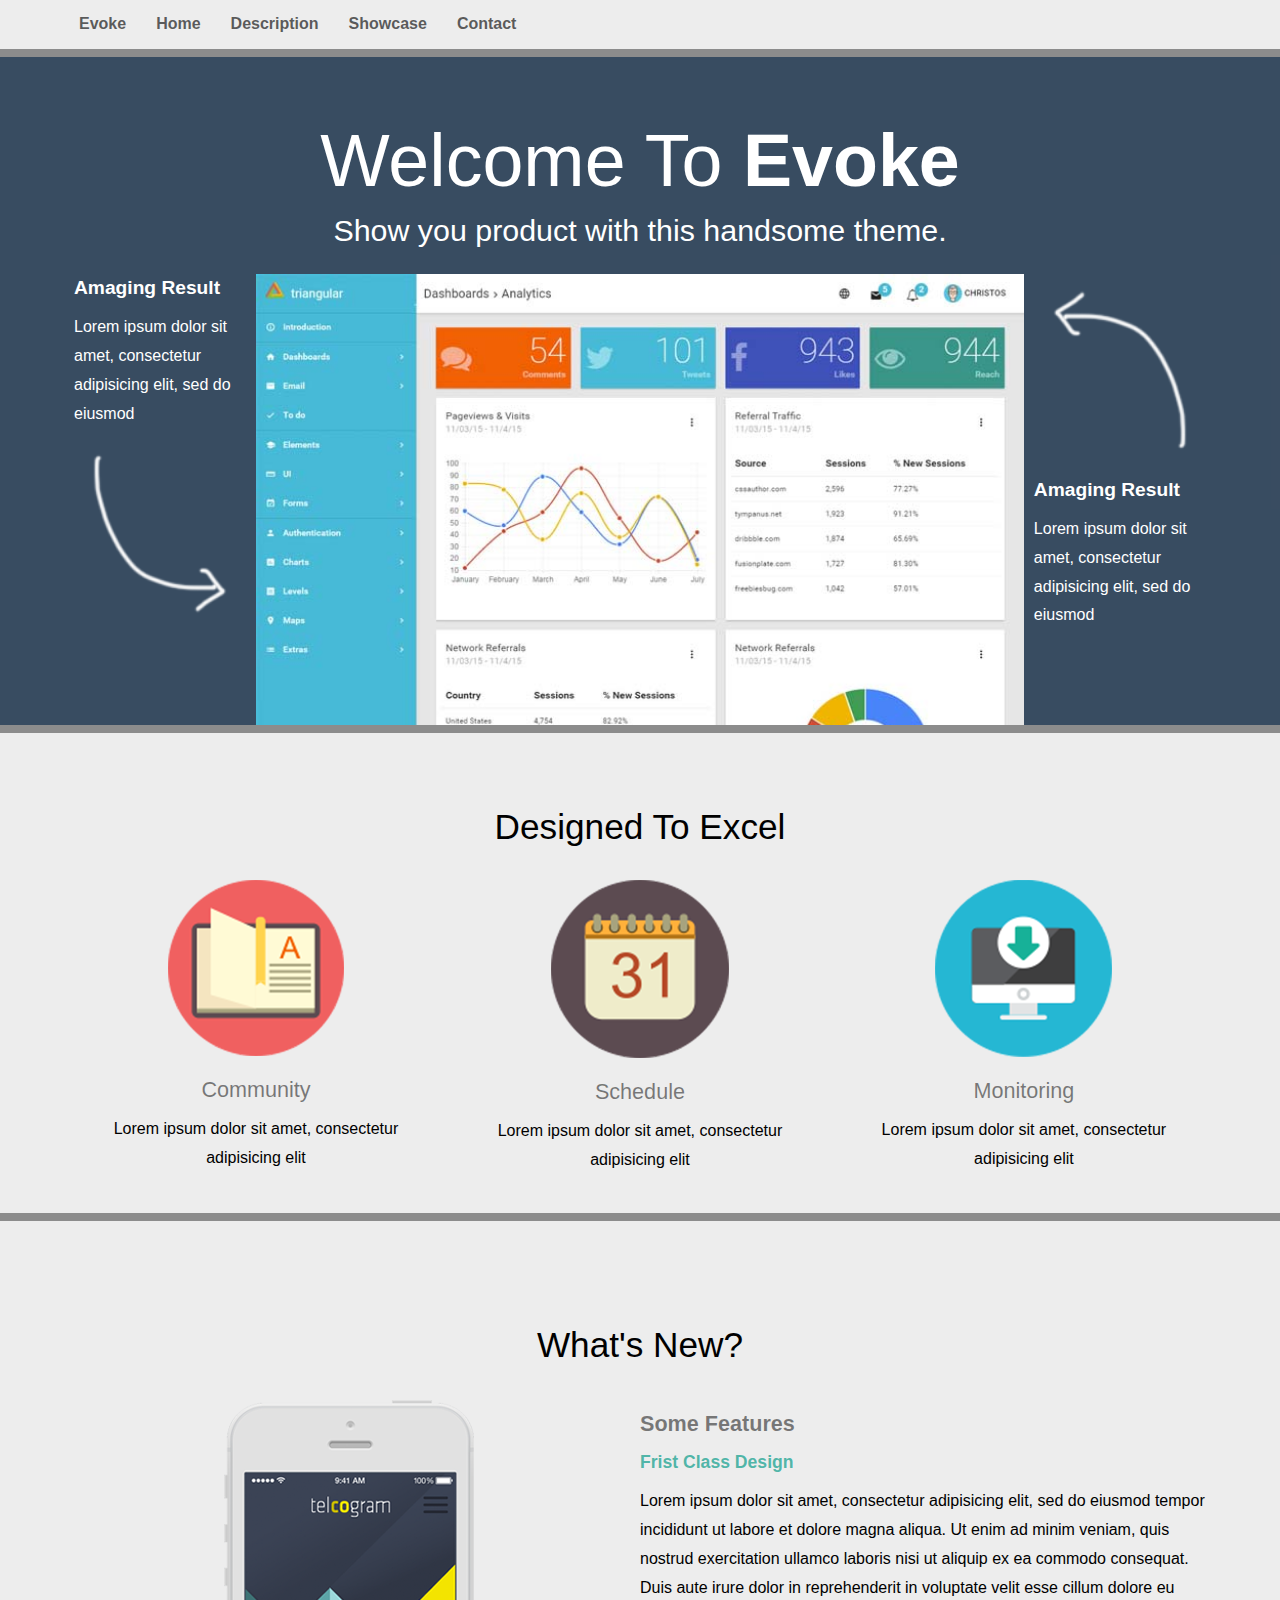
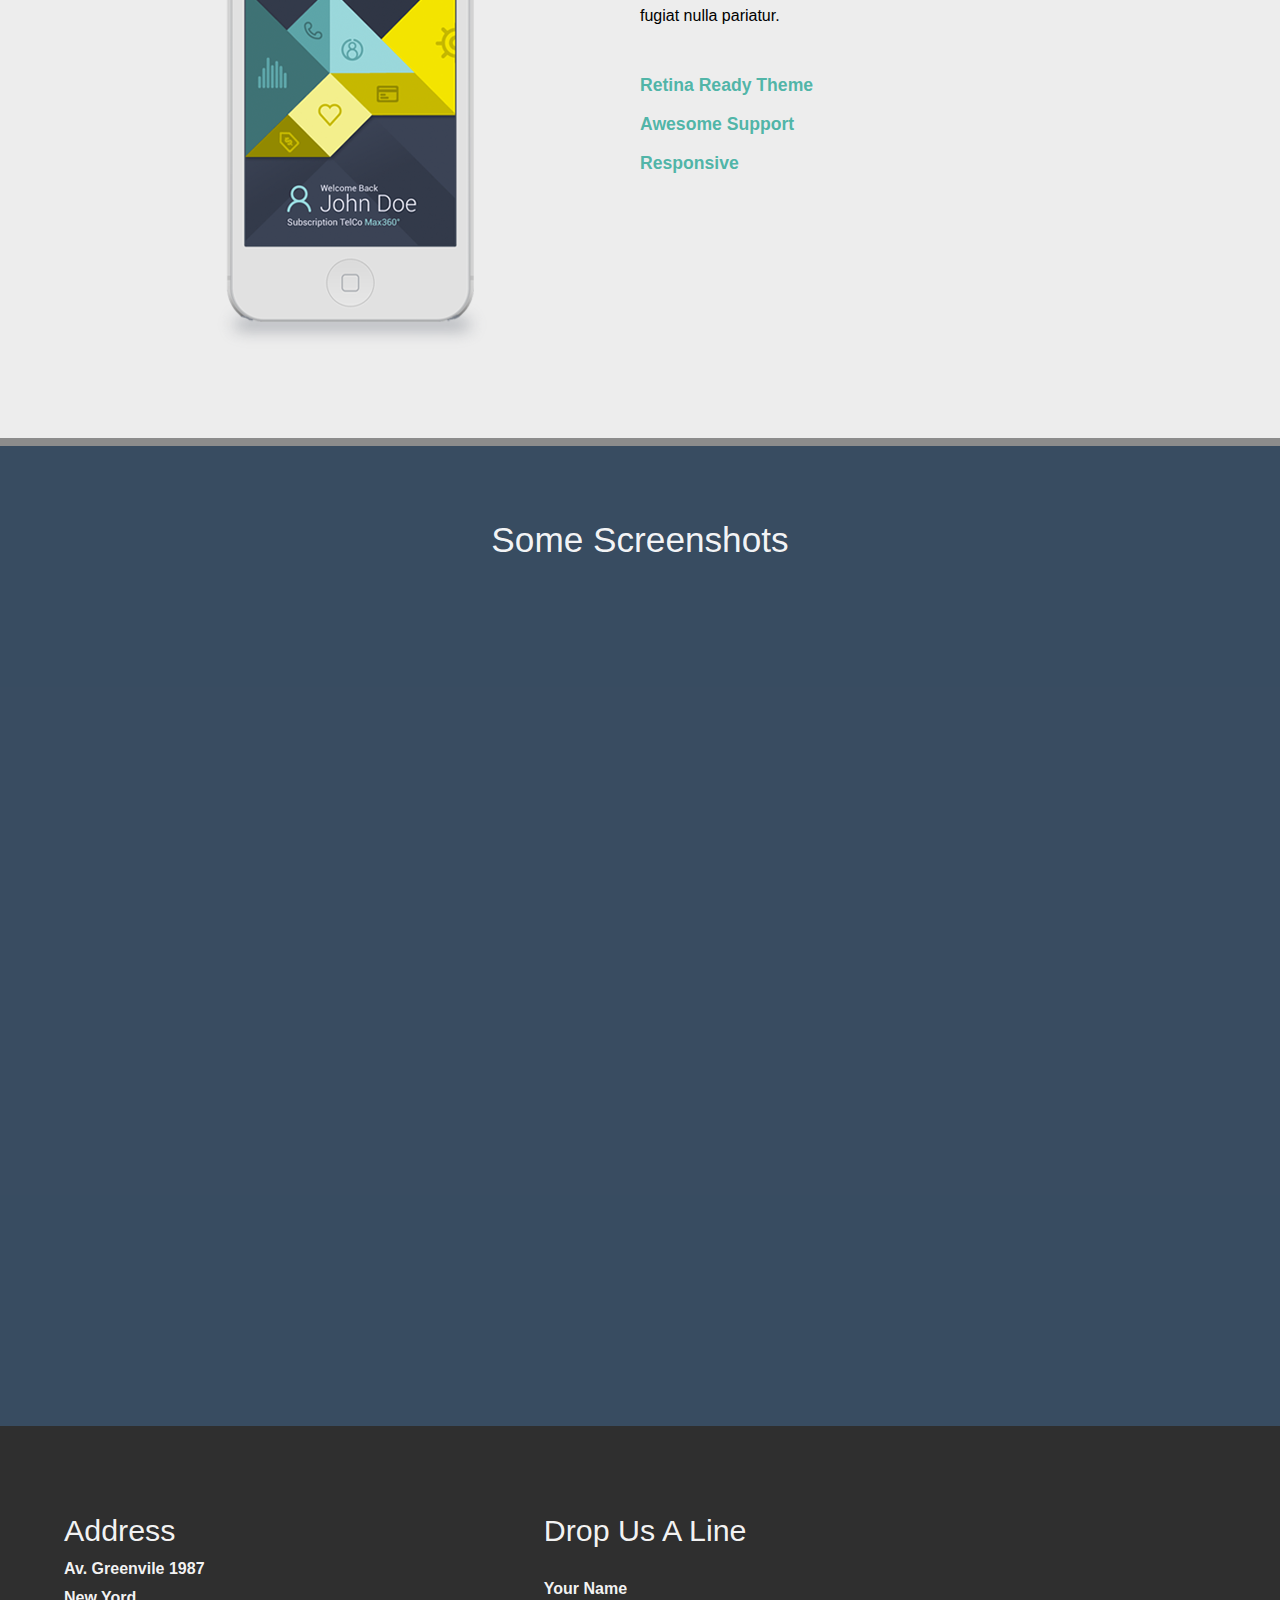
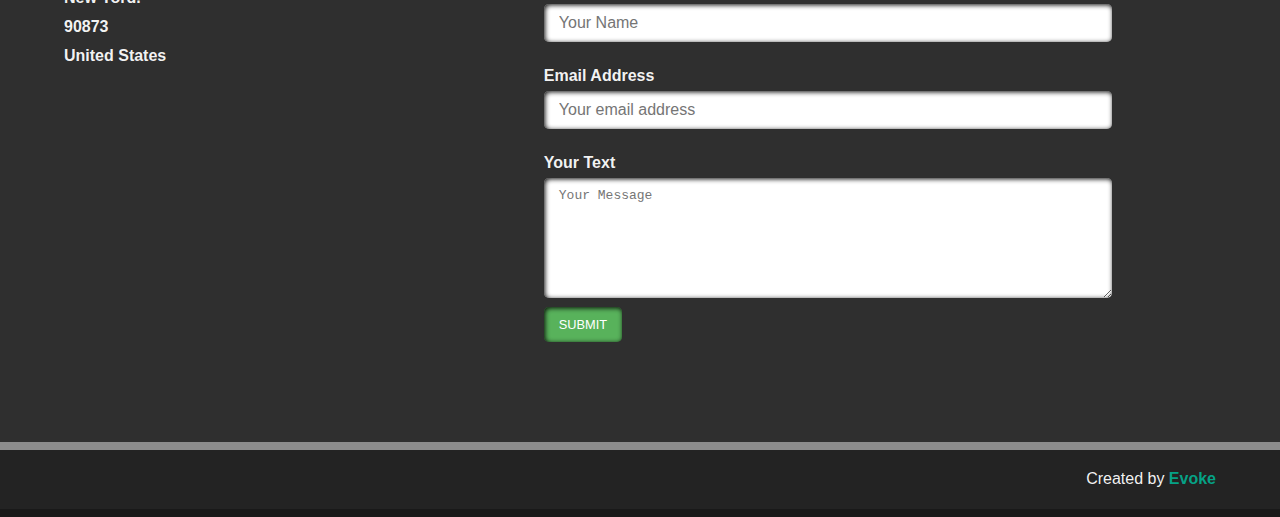
<file: index.html>
<!DOCTYPE html>
<html>
  <head>
    <meta charset="utf-8">
    <title>Template Desing</title>
    <link rel="stylesheet" href="./css/class1.css">
    <link rel="stylesheet" href="./css/class2.css">
    <link rel="stylesheet" href="./css/class3.css">
    <link rel="stylesheet" href="./css/class4.css">
    <link rel="stylesheet" href="./css/class5.css">
    <link rel="stylesheet" href="./css/class6.css">
    <link rel="stylesheet" href="./css/class7.css">
    <link rel="stylesheet" href="./css/class8.css">
    <link rel="stylesheet" href="./css/class9.css">
    <link rel="stylesheet" href="./css/class10.css">
  </head>
  <body>
<!-- Main Menu Section Start here -->
    <div class="container main_menu">
      <div class="content">
        <div class="column twelve">
          <ul>
            <li><a href="#">Evoke</a></li>
            <li><a href="#">Home</a></li>
            <li><a href="#">Description</a></li>
            <li><a href="#">Showcase</a></li>
            <li><a href="#">Contact</a></li>
          </ul>
        </div>
      </div>
      <hr class="clear">
    </div>
      <!-- Main Menu Section End here -->
      <!-- Header Section Start here -->
    <div class="container header">
      <div class="content">
      <div class="column twelve">
        <h1 class="headTxt">Welcome To <b>Evoke<b></h1>
        <h3 class="Slogan">Show you product with this handsome theme.</h3>
      </div>
      <div class="column two">
        <h5>Amaging Result</h5>
        <p>Lorem ipsum dolor sit amet, consectetur adipisicing elit, sed do eiusmod</p>
        <img src="./img/arrow.png" alt="" class="left_img">
      </div>
      <div class="column eight">
        <div class="hed_Img">
          <img src="./img/banner.jpg" alt="">
        </div>
      </div>
      <div class="column two">
        <img src="./img/arrow.png" alt="" class="right_img">
        <h5>Amaging Result</h5>
        <p>Lorem ipsum dolor sit amet, consectetur adipisicing elit, sed do eiusmod</p>
      </div>
    </div>
    <hr class="clear">
    </div>
      <!-- Header Section End here -->

      <!-- Service Section Start here -->
    <div class="container services">
      <div class="content">
      <div class="column twelve">
        <h1>Designed To Excel</h1>
      </div>
      <div class="column four">
        <div class="serve">
          <img src="./img/cir1.png" alt="">
          <h4>Community</h4>
          <p>Lorem ipsum dolor sit amet, consectetur adipisicing elit</p>
        </div>
      </div>
      <div class="column four">
        <div class="serve">
          <img src="./img/cir2.png" alt="">
          <h4>Schedule</h4>
          <p>Lorem ipsum dolor sit amet, consectetur adipisicing elit</p>
        </div>
      </div>
      <div class="column four">
        <div class="serve">
          <img src="./img/cir3.png" alt="">
          <h4>Monitoring</h4>
          <p>Lorem ipsum dolor sit amet, consectetur adipisicing elit</p>
        </div>
      </div>
    </div>
    <hr class="clear">
    </div>
      <!-- Service Section End here -->

      <!-- Features Section Start here -->
    <div class="container features">
      <div class="content">
      <div class="column twelve">
        <h1>What's New?</h1>
      </div>
      <div class="column six img">
        <img src="./img/uix.png" alt="">
      </div>
      <div class="column six">
        <h4>Some Features</h4>
        <h6>Frist Class Design</h6>
        <p>Lorem ipsum dolor sit amet, consectetur adipisicing elit, sed do eiusmod tempor incididunt ut labore et dolore magna aliqua. Ut enim ad minim veniam, quis nostrud exercitation ullamco laboris nisi ut aliquip ex ea commodo consequat. Duis aute irure dolor in reprehenderit in voluptate velit esse cillum dolore eu fugiat nulla pariatur.</p>
        <h6>Retina Ready Theme</h6>
        <h6>Awesome Support</h6>
        <h6>Responsive</h6>
      </div>
    </div>
      <hr class="clear">
    </div>
      <!-- Features Section End here -->

      <!-- screenshot Section Start here -->
    <div class="container slider">
      <div class="content">
        <div class="column twelve">
          <h1>Some Screenshots</h1>
          <!-- <img src="./img/scrn1.png" alt=""> -->
        </div>
      </div>
      <hr class="clear">
    </div>
      <!-- Screenshot Section End here -->

      <!-- Contact Section Start here -->
    <div class="container contact">
      <div class="content">
        <div class="column five">
          <h2>Address</h2>
          <b>Av. Greenvile 1987</b><br>
          <b>New Yord.</b><br>
          <b>90873</b><br>
          <b>United States</b><br>
        </div>
        <div class="column seven">
          <h2>Drop Us A Line</h2>
          <form>
            <label for="">Your Name</label>
            <input type="text" name="name" value="" placeholder="Your Name">
            <label for="">Email Address</label>
            <input type="text" name="email" value="" placeholder="Your email address">
            <label for="">Your Text</label>
            <textarea name="name" rows="8" cols="80" placeholder="Your Message"></textarea><br>
            <button type="submit" name="Submit">submit</button>
          </form>
        </div>
    </div>
    <hr class="clear">
    </div>
      <!-- Contact Section End here -->

      <!-- Footer Section Start here -->
    <div class="container footer">
      <div class="content">
      <div class="column twelve">
        <p>Created by <b>Evoke</b></p>
      </div>
    </div>
    <hr class="clear">
    </div>

      <!-- Footer Section End here -->

    <!-- Container Section End here -->
  </body>
</html>
</file>
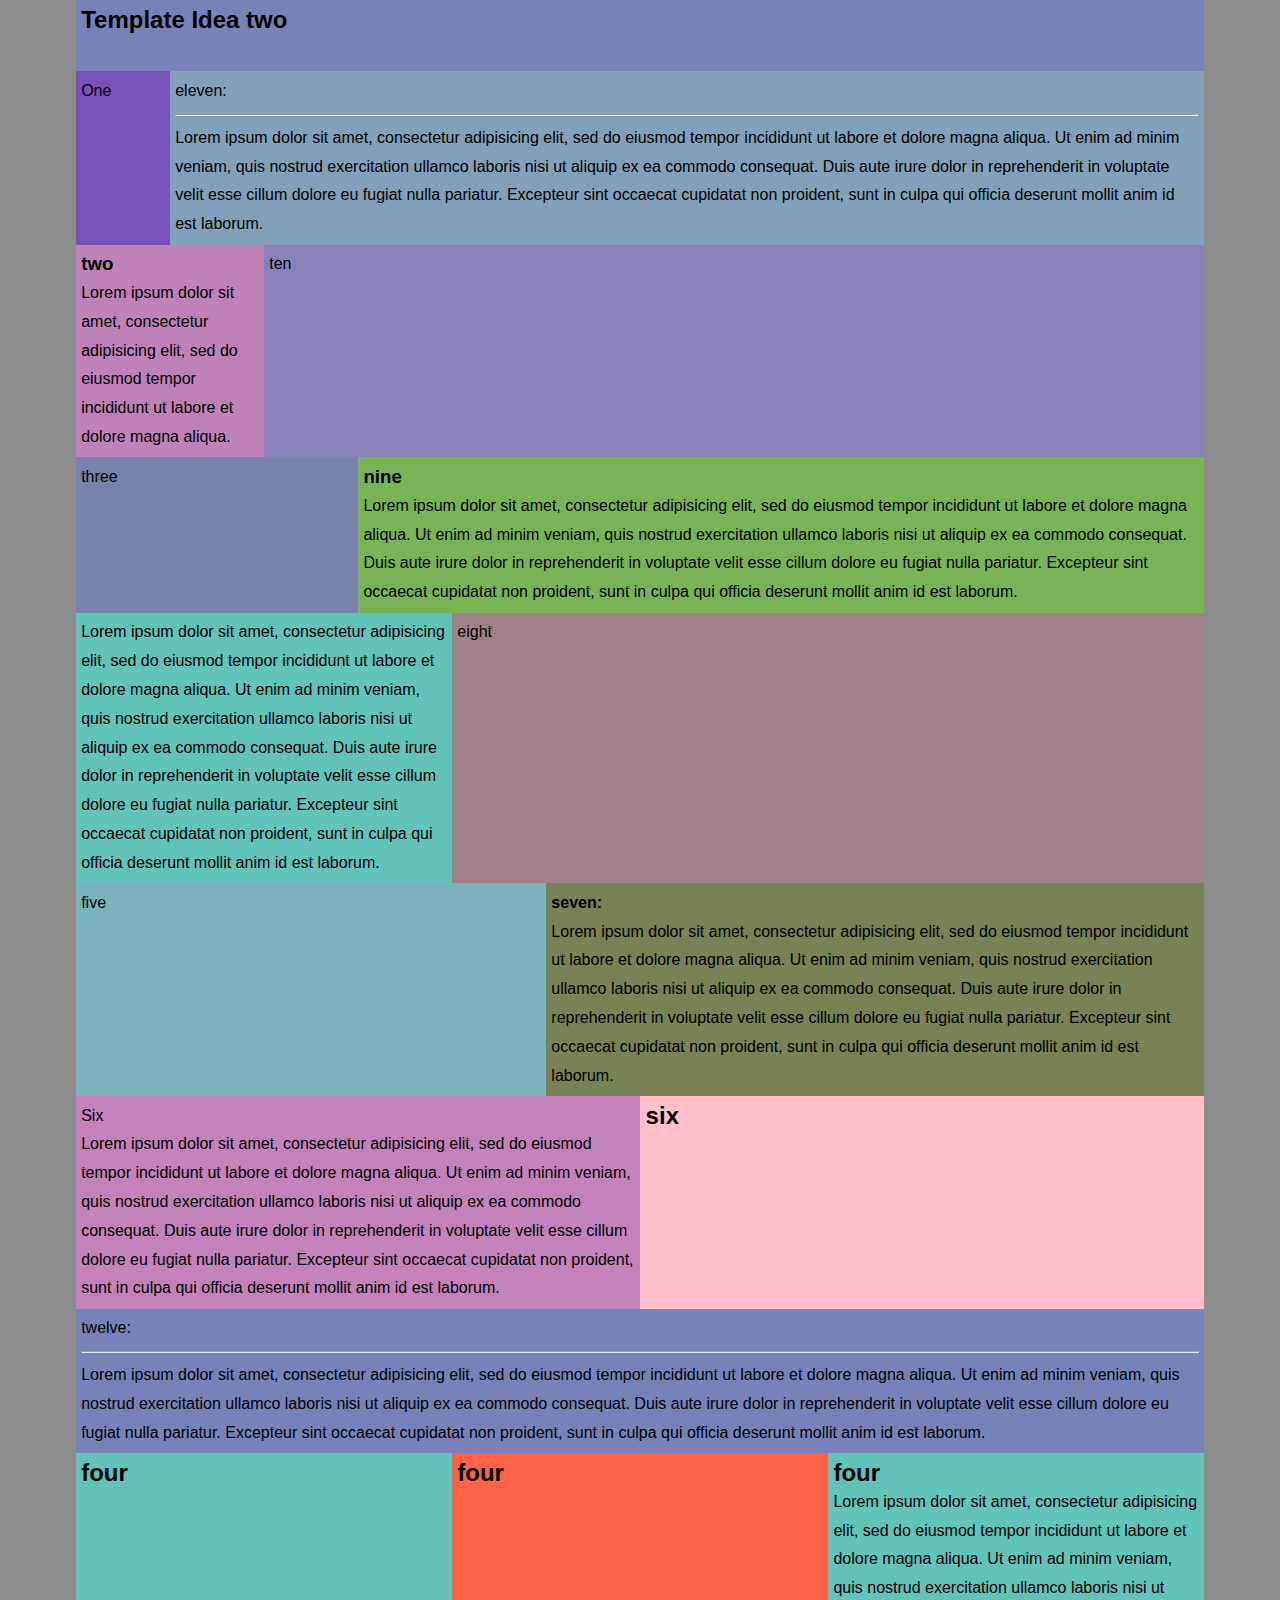
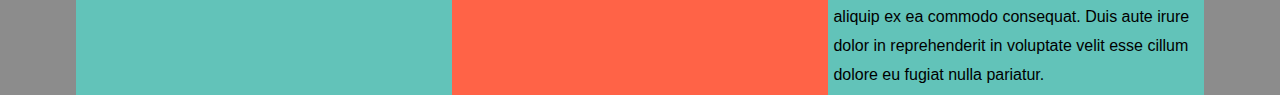
<file: template_2/index.html>
<!DOCTYPE html>
<html>
<head>
	<title>Template Two</title>
	<link rel="stylesheet" type="text/css" href="./css/style.css">
	<link rel="stylesheet" type="text/css" href="./css/scaliton.css">
</head>
<body>
	<div class="container">
		<div class="content">
			<div class="column twelve"><h2>Template Idea two</h2></div>
			<div class="column one">One</div>
			<div class="column eleven">eleven:<hr>Lorem ipsum dolor sit amet, consectetur adipisicing elit, sed do eiusmod tempor incididunt ut labore et dolore magna aliqua. Ut enim ad minim veniam, quis nostrud exercitation ullamco laboris nisi ut aliquip ex ea commodo consequat. Duis aute irure dolor in reprehenderit in voluptate velit esse cillum dolore eu fugiat nulla pariatur. Excepteur sint occaecat cupidatat non proident, sunt in culpa qui officia deserunt mollit anim id est laborum.</div>
			<div class="column two"><h3>two</h3> Lorem ipsum dolor sit amet, consectetur adipisicing elit, sed do eiusmod tempor incididunt ut labore et dolore magna aliqua.</div>
			<div class="column ten">ten</div>
			<div class="column three">three</div>
			<div class="column nine"><h3>nine</h3>Lorem ipsum dolor sit amet, consectetur adipisicing elit, sed do eiusmod tempor incididunt ut labore et dolore magna aliqua. Ut enim ad minim veniam, quis nostrud exercitation ullamco laboris nisi ut aliquip ex ea commodo consequat. Duis aute irure dolor in reprehenderit in voluptate velit esse cillum dolore eu fugiat nulla pariatur. Excepteur sint occaecat cupidatat non proident, sunt in culpa qui officia deserunt mollit anim id est laborum.</div>
			<div class="column four">Lorem ipsum dolor sit amet, consectetur adipisicing elit, sed do eiusmod tempor incididunt ut labore et dolore magna aliqua. Ut enim ad minim veniam, quis nostrud exercitation ullamco laboris nisi ut aliquip ex ea commodo consequat. Duis aute irure dolor in reprehenderit in voluptate velit esse cillum dolore eu fugiat nulla pariatur. Excepteur sint occaecat cupidatat non proident, sunt in culpa qui officia deserunt mollit anim id est laborum.</div>
			<div class="column eight">eight</div>
			<div class="column five">five</div>
			<div class="column seven"><h4>seven:</h4> Lorem ipsum dolor sit amet, consectetur adipisicing elit, sed do eiusmod tempor incididunt ut labore et dolore magna aliqua. Ut enim ad minim veniam, quis nostrud exercitation ullamco laboris nisi ut aliquip ex ea commodo consequat. Duis aute irure dolor in reprehenderit in voluptate velit esse cillum dolore eu fugiat nulla pariatur. Excepteur sint occaecat cupidatat non proident, sunt in culpa qui officia deserunt mollit anim id est laborum.</div>
			<div class="column six">Six<br>Lorem ipsum dolor sit amet, consectetur adipisicing elit, sed do eiusmod tempor incididunt ut labore et dolore magna aliqua. Ut enim ad minim veniam, quis nostrud exercitation ullamco laboris nisi ut aliquip ex ea commodo consequat. Duis aute irure dolor in reprehenderit in voluptate velit esse cillum dolore eu fugiat nulla pariatur. Excepteur sint occaecat cupidatat non proident, sunt in culpa qui officia deserunt mollit anim id est laborum.</div>
			<div class="column six" style="background: pink;"><h2>six</h2></div>
			<div class="column twelve">twelve:<hr>Lorem ipsum dolor sit amet, consectetur adipisicing elit, sed do eiusmod tempor incididunt ut labore et dolore magna aliqua. Ut enim ad minim veniam, quis nostrud exercitation ullamco laboris nisi ut aliquip ex ea commodo consequat. Duis aute irure dolor in reprehenderit in voluptate velit esse cillum dolore eu fugiat nulla pariatur. Excepteur sint occaecat cupidatat non proident, sunt in culpa qui officia deserunt mollit anim id est laborum.</div><hr class="clear">
			<div class="column four"><h2>four</h2></div>
			<div class="column four" style="background: tomato;"><h2>four</h2></div>
			<div class="column four"><h2>four</h2>Lorem ipsum dolor sit amet, consectetur adipisicing elit, sed do eiusmod tempor incididunt ut labore et dolore magna aliqua. Ut enim ad minim veniam, quis nostrud exercitation ullamco laboris nisi ut aliquip ex ea commodo consequat. Duis aute irure dolor in reprehenderit in voluptate velit esse cillum dolore eu fugiat nulla pariatur.</div>
		</div>
	</div>
</body>
</html>
</file>
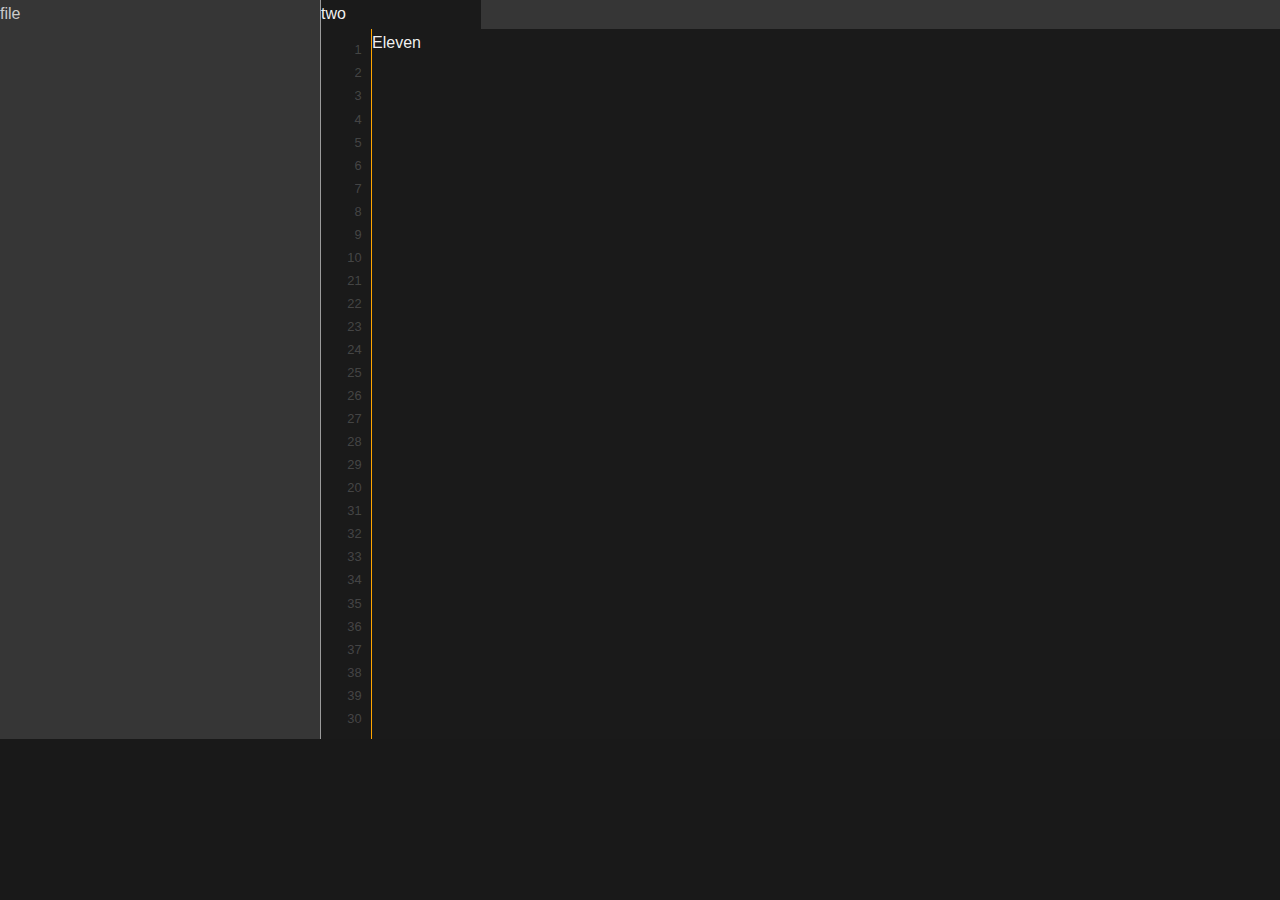
<file: template_3/index.html>
<!DOCTYPE html>
<html>
<head>
	<title>Template Two</title>
	<link rel="stylesheet" type="text/css" href="./css/style.css">
	<link rel="stylesheet" type="text/css" href="./css/scaliton.css">
</head>
<body>
	<div class="container">
		<div class="content">
			<div class="column three menu">
				<ul>
					<li>file</li>
				</ul>
			</div>
			<div class="column nine datas">
				<div class="content">
					<div class="column two">two</div><hr class="clear">
					<div class="column one lines">
						1<br>2<br>3<br>4<br>5<br>6<br>7<br>8<br>9<br>10<br>
						21<br>22<br>23<br>24<br>25<br>26<br>27<br>28<br>29<br>20<br>
						31<br>32<br>33<br>34<br>35<br>36<br>37<br>38<br>39<br>30<br>
					</div>
					<div class="column eleven">Eleven</div>
				</div>
			</div>
		</div>
	</div>
</body>
</html>
</file>
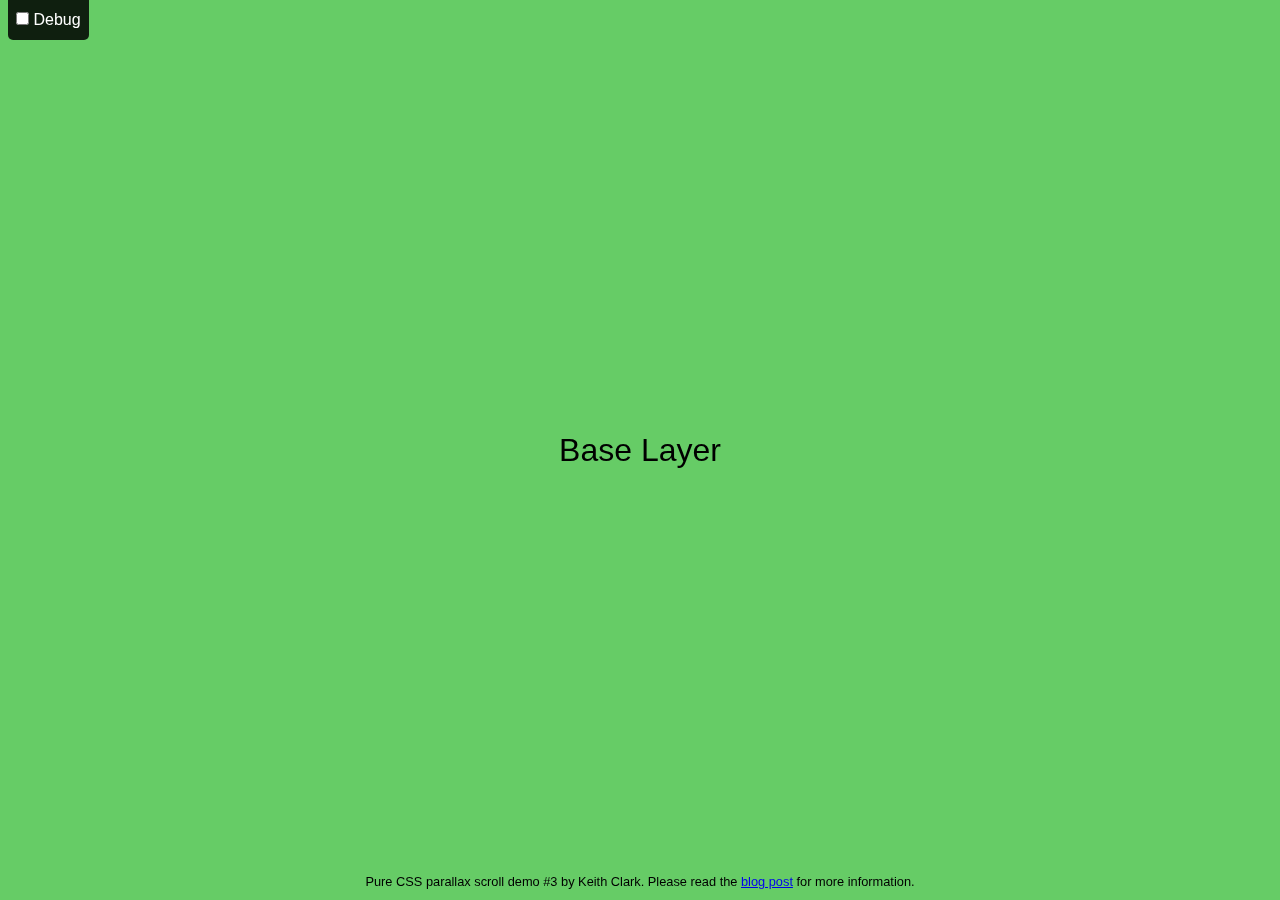
<file: template_16/paralax.html>
<!DOCTYPE html>
<html>
<head>
<meta charset="utf-8">
<meta name="viewport" content="width=device-width">
<title>A grouped pure CSS parallax demo by Keith Clark</title>
<meta name="description" content="Demonstration of grouping content in pure CSS parallax scrolling website">
<style>

  /* Parallax base styles
  --------------------------------------------- */

  .parallax {
    height: 500px; /* fallback for older browsers */
    height: 100vh;
    overflow-x: hidden;
    overflow-y: auto;
    -webkit-perspective: 300px;
    perspective: 300px;
  }

  .parallax__group {
    position: relative;
    height: 500px; /* fallback for older browsers */
    height: 100vh;
    -webkit-transform-style: preserve-3d;
    transform-style: preserve-3d;
  }

  .parallax__layer {
    position: absolute;
    top: 0;
    left: 0;
    right: 0;
    bottom: 0;
  }

  .parallax__layer--fore {
    -webkit-transform: translateZ(90px) scale(.7);
    transform: translateZ(90px) scale(.7);
    z-index: 1;
  }

  .parallax__layer--base {
    -webkit-transform: translateZ(0);
    transform: translateZ(0);
    z-index: 4;
  }

  .parallax__layer--back {
    -webkit-transform: translateZ(-300px) scale(2);
    transform: translateZ(-300px) scale(2);
    z-index: 3;
  }

  .parallax__layer--deep {
    -webkit-transform: translateZ(-600px) scale(3);
    transform: translateZ(-600px) scale(3);
    z-index: 2;
  }


  /* Debugger styles - used to show the effect
  --------------------------------------------- */

  .debug {
    position: fixed;
    top: 0;
    left: .5em;
    z-index: 999;
    background: rgba(0,0,0,.85);
    color: #fff;
    padding: .5em;
    border-radius: 0 0 5px 5px;
  }
  .debug-on .parallax__group {
    -webkit-transform: translate3d(800px, 0, -800px) rotateY(30deg);
    transform: translate3d(700px, 0, -800px) rotateY(30deg);
 }
  .debug-on .parallax__layer {
    box-shadow: 0 0 0 2px #000;
    opacity: 0.9;
  }
  .parallax__group {
    -webkit-transition: -webkit-transform 0.5s;
    transition: transform 0.5s;
  }


  /* demo styles
  --------------------------------------------- */

  body, html {
    overflow: hidden;
  }

  body {
    font: 100% / 1.5 Arial;
  }

  * {
    margin:0;
    padding:0;
  }

  .parallax {
    font-size: 200%;
  }

   /* centre the content in the parallax layers */
  .title {
    text-align: center;
    position: absolute;
    left: 50%;
    top: 50%;
    -webkit-transform: translate(-50%, -50%);
    transform: translate(-50%, -50%);
  }



  /* style the groups
  --------------------------------------------- */

  #group1 {
    z-index: 5; /* slide over group 2 */
  }
  #group1 .parallax__layer--base {
    background: rgb(102,204,102);
  }

  #group2 {
    z-index: 3; /* slide under groups 1 and 3 */
  }
  #group2 .parallax__layer--back {
    background: url('./img/food1.jpg');
  }

  #group3 {
    z-index: 4; /* slide over group 2 and 4 */
  }
  #group3 .parallax__layer--base {
    background: rgb(153,216,101);
  }

  #group4 {
    z-index: 2; /* slide under group 3 and 5 */
  }
  #group4 .parallax__layer--deep {
    background: url('./img/food2.jpg');
  }

  #group5 {
    z-index: 3; /* slide over group 4 and 6 */
  }
  #group5 .parallax__layer--base {
    background: rgb(214,229,100);
  }

  #group6 {
    z-index: 2; /* slide under group 5 and 7 */
  }
  #group6 .parallax__layer--back {
    background: url('./img/food3.jpg');
  }

  #group7 {
    z-index: 3; /* slide over group 7 */
  }
  #group7 .parallax__layer--base {
    background: rgb(255,241,100);
  }


  /* misc
  --------------------------------------------- */
  .demo__info {
    position: absolute;
    z-index:100;
    bottom: 1vh;
    top: auto;
    font-size:80%;
    text-align:center;
    width: 100%;
  }
</style>
</head>

<body>

  <div class="debug">
    <label><input type="checkbox"> Debug</label>
  </div>
  <div class="demo__info">
    Pure CSS parallax scroll demo #3 by Keith Clark. Please read the <a href="../">blog post</a> for more information.
  </div>

  <div class="parallax">
    <div id="group1" class="parallax__group">
      <div class="parallax__layer parallax__layer--base">
        <div class="title">Base Layer</div>
      </div>
    </div>
    <div id="group2" class="parallax__group">
      <div class="parallax__layer parallax__layer--base">
        <div class="title">Base Layer</div>
      </div>
      <div class="parallax__layer parallax__layer--back">
        <!-- <div class="title">Background Layer</div> -->
      </div>
    </div>
    <div id="group3" class="parallax__group">
      <div class="parallax__layer parallax__layer--fore">
        <div class="title">Foreground Layer</div>
      </div>
      <div class="parallax__layer parallax__layer--base">
        <div class="title">Base Layer</div>
      </div>
    </div>
    <div id="group4" class="parallax__group">
      <div class="parallax__layer parallax__layer--base">
        <div class="title">Base Layer</div>
      </div>
      <div class="parallax__layer parallax__layer--back">
        <!-- <div class="title">Background Layer</div> -->
      </div>
      <div class="parallax__layer parallax__layer--deep">
        <!-- <div class="title">Deep Background Layer</div> -->
      </div>
    </div>
    <div id="group5" class="parallax__group">
      <div class="parallax__layer parallax__layer--fore">
        <div class="title">Foreground Layer</div>
      </div>
      <div class="parallax__layer parallax__layer--base">
        <div class="title">Base Layer</div>
      </div>
    </div>
    <div id="group6" class="parallax__group">
      <div class="parallax__layer parallax__layer--back">
        <!-- <div class="title">Background Layer</div> -->
      </div>
      <div class="parallax__layer parallax__layer--base">
        <div class="title">Base Layer</div>
      </div>
    </div>
    <div id="group7" class="parallax__group">
      <div class="parallax__layer parallax__layer--base">
        <div class="title">Base Layer</div>
      </div>
    </div>
  </div>

  <script>
    var debugInput = document.querySelector("input");
    function updateDebugState() {
        document.body.classList.toggle('debug-on', debugInput.checked);
    }
    debugInput.addEventListener("click", updateDebugState);
    updateDebugState();
  </script>

  <script>
(function(i,s,o,g,r,a,m){i['GoogleAnalyticsObject']=r;i[r]=i[r]||function(){
(i[r].q=i[r].q||[]).push(arguments)},i[r].l=1*new Date();a=s.createElement(o),
m=s.getElementsByTagName(o)[0];a.async=1;a.src=g;m.parentNode.insertBefore(a,m)
})(window,document,'script','//www.google-analytics.com/analytics.js','ga');
ga('create', 'UA-10812217-1', 'auto');
ga('send', 'pageview');
</script>

</body>
</html>
</file>
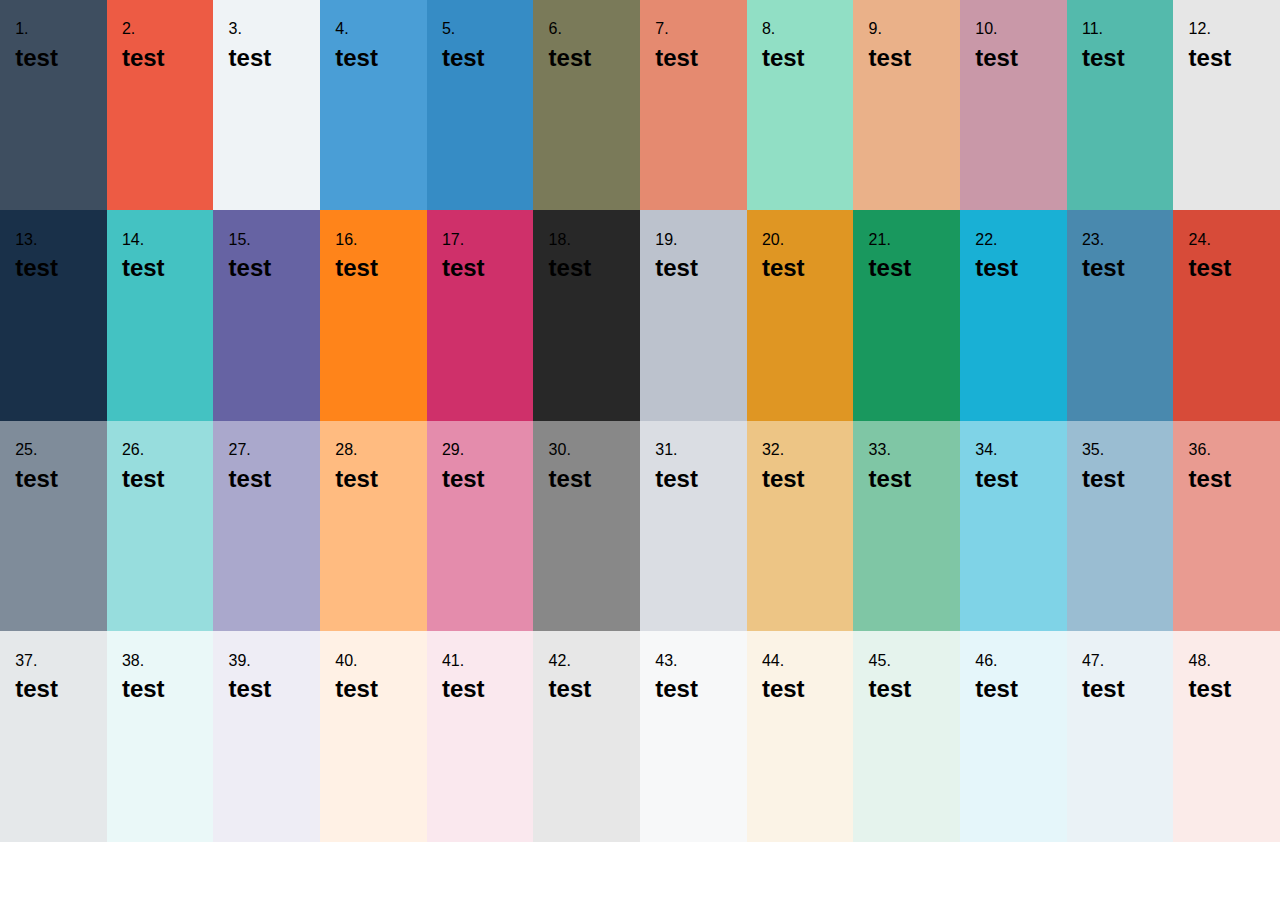
<file: template_4/colors.html>
<!DOCTYPE html>
<html>
  <head>
    <meta charset="utf-8">
    <title></title>
    <link rel="stylesheet" href="./css/colors.css">
    <link rel="stylesheet" href="./css/scaliton.css">
    <link rel="stylesheet" href="./css/style.css">
    <link rel="stylesheet" href="./css/setclr.css">
  </head>
  <body>
    <div class="container">
      <div class="column one c1"><div class="content" data-line='1'><h2>test</h2></div></div>
      <div class="column one c2"><div class="content" data-line='2'><h2>test</h2></div></div>
      <div class="column one c3"><div class="content" data-line='3'><h2>test</h2></div></div>
      <div class="column one c4"><div class="content" data-line='4'><h2>test</h2></div></div>
      <div class="column one c5"><div class="content" data-line='5'><h2>test</h2></div></div>
      <div class="column one c6"><div class="content" data-line='6'><h2>test</h2></div></div>
      <div class="column one c7"><div class="content" data-line='7'><h2>test</h2></div></div>
      <div class="column one c8"><div class="content" data-line='8'><h2>test</h2></div></div>
      <div class="column one c9"><div class="content" data-line='9'><h2>test</h2></div></div>
      <div class="column one c10"><div class="content" data-line='10'><h2>test</h2></div></div>
      <div class="column one c11"><div class="content" data-line='11'><h2>test</h2></div></div>
      <div class="column one c12"><div class="content" data-line='12'><h2>test</h2></div></div>
      <div class="column one c13"><div class="content" data-line='13'><h2>test</h2></div></div>
      <div class="column one c14"><div class="content" data-line='14'><h2>test</h2></div></div>
      <div class="column one c15"><div class="content" data-line='15'><h2>test</h2></div></div>
      <div class="column one c16"><div class="content" data-line='16'><h2>test</h2></div></div>
      <div class="column one c17"><div class="content" data-line='17'><h2>test</h2></div></div>
      <div class="column one c18"><div class="content" data-line='18'><h2>test</h2></div></div>
      <div class="column one c19"><div class="content" data-line='19'><h2>test</h2></div></div>
      <div class="column one c20"><div class="content" data-line='20'><h2>test</h2></div></div>
      <div class="column one c21"><div class="content" data-line='21'><h2>test</h2></div></div>
      <div class="column one c22"><div class="content" data-line='22'><h2>test</h2></div></div>
      <div class="column one c23"><div class="content" data-line='23'><h2>test</h2></div></div>
      <div class="column one c24"><div class="content" data-line='24'><h2>test</h2></div></div>
      <div class="column one c25"><div class="content" data-line='25'><h2>test</h2></div></div>
      <div class="column one c26"><div class="content" data-line='26'><h2>test</h2></div></div>
      <div class="column one c27"><div class="content" data-line='27'><h2>test</h2></div></div>
      <div class="column one c28"><div class="content" data-line='28'><h2>test</h2></div></div>
      <div class="column one c29"><div class="content" data-line='29'><h2>test</h2></div></div>
      <div class="column one c30"><div class="content" data-line='30'><h2>test</h2></div></div>
      <div class="column one c31"><div class="content" data-line='31'><h2>test</h2></div></div>
      <div class="column one c32"><div class="content" data-line='32'><h2>test</h2></div></div>
      <div class="column one c33"><div class="content" data-line='33'><h2>test</h2></div></div>
      <div class="column one c34"><div class="content" data-line='34'><h2>test</h2></div></div>
      <div class="column one c35"><div class="content" data-line='35'><h2>test</h2></div></div>
      <div class="column one c36"><div class="content" data-line='36'><h2>test</h2></div></div>
      <div class="column one c37"><div class="content" data-line='37'><h2>test</h2></div></div>
      <div class="column one c38"><div class="content" data-line='38'><h2>test</h2></div></div>
      <div class="column one c39"><div class="content" data-line='39'><h2>test</h2></div></div>
      <div class="column one c40"><div class="content" data-line='40'><h2>test</h2></div></div>
      <div class="column one c41"><div class="content" data-line='41'><h2>test</h2></div></div>
      <div class="column one c42"><div class="content" data-line='42'><h2>test</h2></div></div>
      <div class="column one c43"><div class="content" data-line='43'><h2>test</h2></div></div>
      <div class="column one c44"><div class="content" data-line='44'><h2>test</h2></div></div>
      <div class="column one c45"><div class="content" data-line='45'><h2>test</h2></div></div>
      <div class="column one c46"><div class="content" data-line='46'><h2>test</h2></div></div>
      <div class="column one c47"><div class="content" data-line='47'><h2>test</h2></div></div>
      <div class="column one c48"><div class="content" data-line='48'><h2>test</h2></div></div>
    </div>
  </body>
</html>
</file>
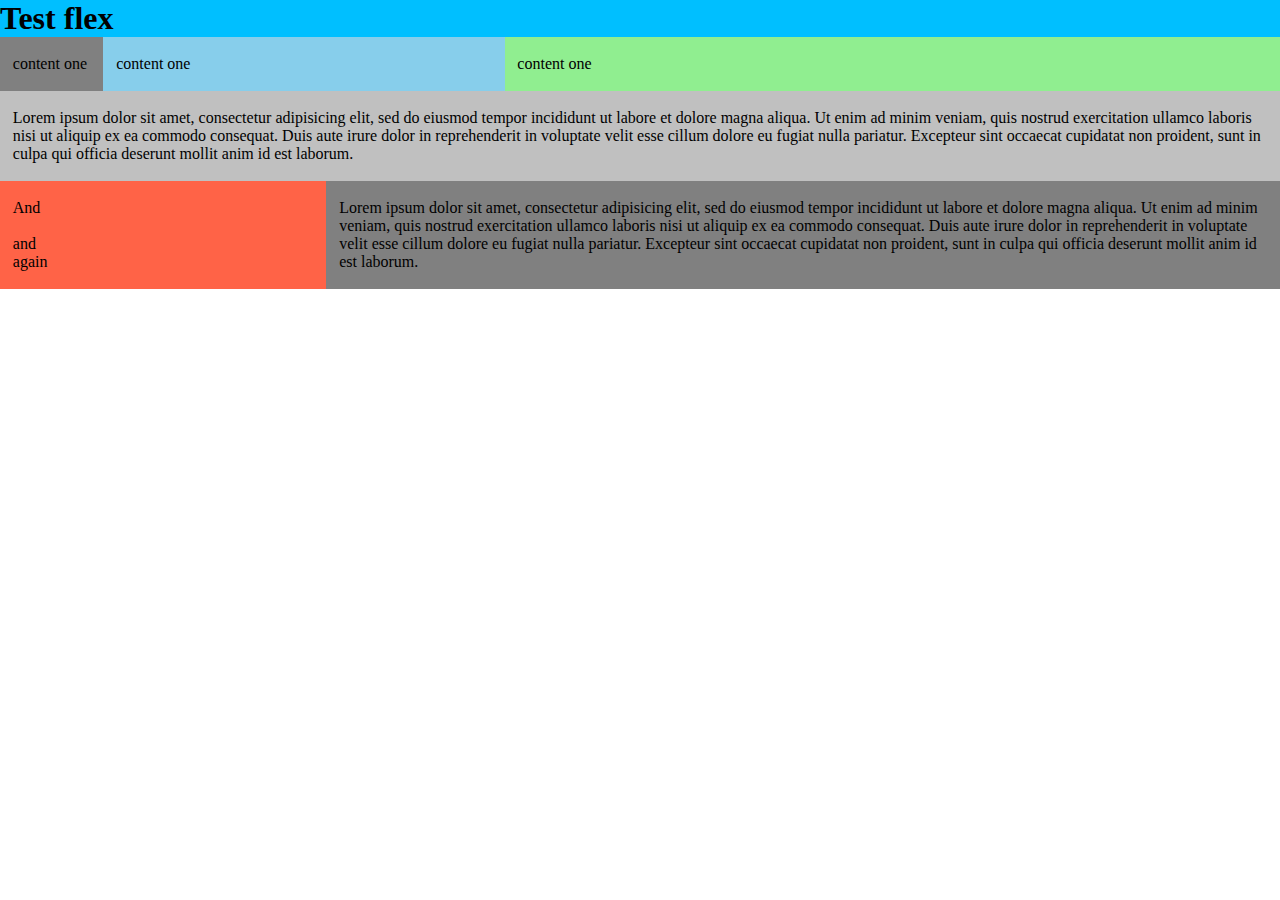
<file: template_5/layout.html>
<!DOCTYPE html>
<html>
<head>
	<title>Flex example</title>
	<link rel="stylesheet" type="text/css" href="./css/layout.css">
</head>
<body>
<h1>Test flex</h1>
<div class="f_hold">
	<div class="f_col_1 column">content one</div>
	<div class="f_col_4 column">content one</div>
	<div class="f_col_7 column">content one</div>
	<hr class="clear">
	<div class="f_col_12 column">Lorem ipsum dolor sit amet, consectetur adipisicing elit, sed do eiusmod tempor incididunt ut labore et dolore magna aliqua. Ut enim ad minim veniam, quis nostrud exercitation ullamco laboris nisi ut aliquip ex ea commodo consequat. Duis aute irure dolor in reprehenderit in voluptate velit esse cillum dolore eu fugiat nulla pariatur. Excepteur sint occaecat cupidatat non proident, sunt in culpa qui officia deserunt mollit anim id est laborum.</div>
	<hr class="clear column">
	<div class="f_col_3 column">And<br><br> and <br> again</div>
	<div class="f_col_9 column">Lorem ipsum dolor sit amet, consectetur adipisicing elit, sed do eiusmod tempor incididunt ut labore et dolore magna aliqua. Ut enim ad minim veniam, quis nostrud exercitation ullamco laboris nisi ut aliquip ex ea commodo consequat. Duis aute irure dolor in reprehenderit in voluptate velit esse cillum dolore eu fugiat nulla pariatur. Excepteur sint occaecat cupidatat non proident, sunt in culpa qui officia deserunt mollit anim id est laborum.</div>
</div>
</body>
</html>
</file>
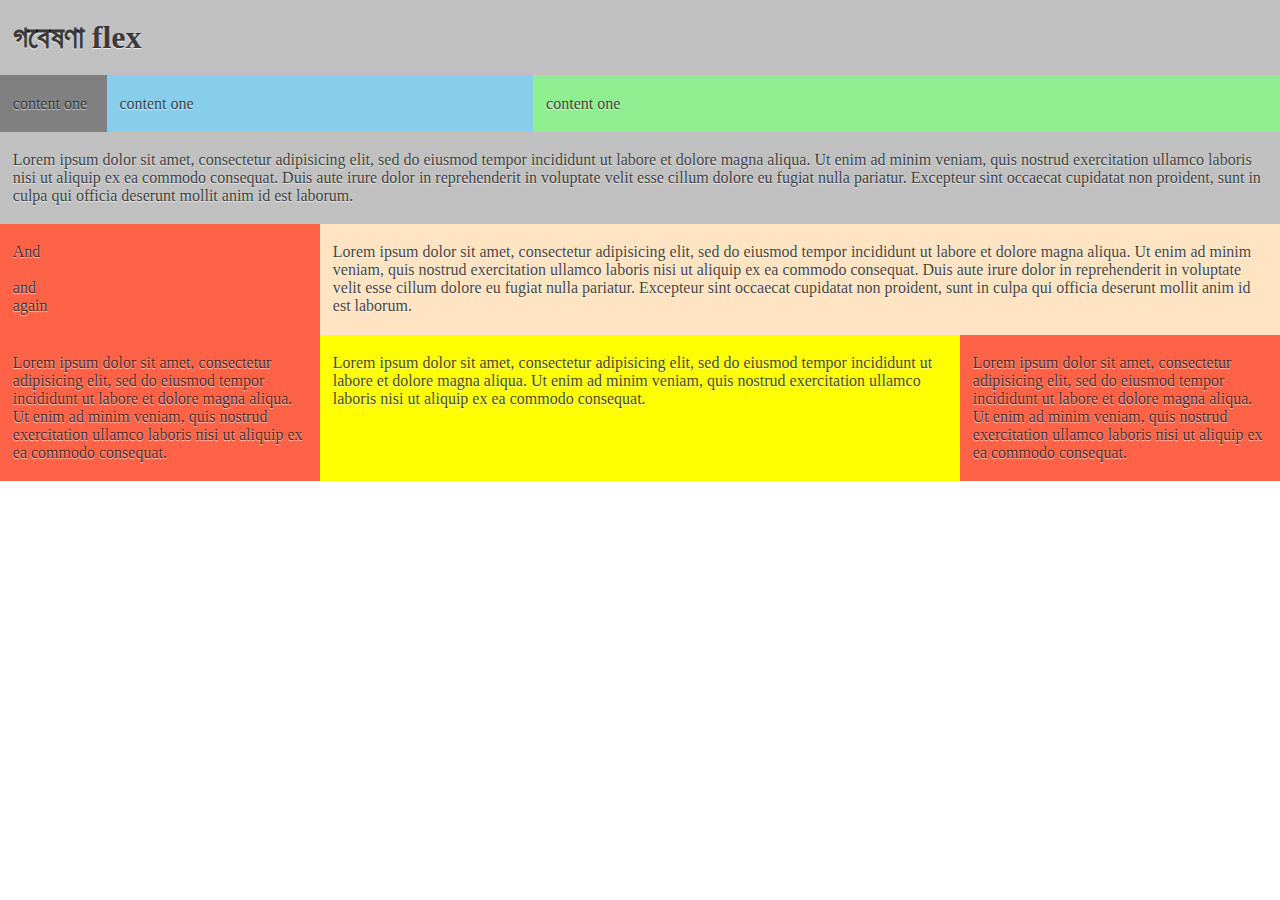
<file: template_6/layout_01.html>
<!DOCTYPE html>
<html>
<head>
	<title>Flex example</title>
	<meta charset="utf-8">
	<link rel="stylesheet" type="text/css" href="./css/layout.css">
	<link rel="stylesheet" type="text/css" href="./css/layout_ext.css">
	<link rel="stylesheet" type="text/css" href="./css/style.css">
</head>
<body>
<div class="col_12 col"><h1>গবেষণা flex</h1></div>
<div class="f_hold">
	<div class="f_col_1 col">content one</div>
	<div class="f_col_4 col">content one</div>
	<div class="f_col_7 col">content one</div>
	<hr class="clear">
	<div class="f_col_12 col">Lorem ipsum dolor sit amet, consectetur adipisicing elit, sed do eiusmod tempor incididunt ut labore et dolore magna aliqua. Ut enim ad minim veniam, quis nostrud exercitation ullamco laboris nisi ut aliquip ex ea commodo consequat. Duis aute irure dolor in reprehenderit in voluptate velit esse cillum dolore eu fugiat nulla pariatur. Excepteur sint occaecat cupidatat non proident, sunt in culpa qui officia deserunt mollit anim id est laborum.</div>
	<hr class="clear col">
	<div class="f_col_3 col">And<br><br> and <br> again</div>
	<div class="f_col_9 col">Lorem ipsum dolor sit amet, consectetur adipisicing elit, sed do eiusmod tempor incididunt ut labore et dolore magna aliqua. Ut enim ad minim veniam, quis nostrud exercitation ullamco laboris nisi ut aliquip ex ea commodo consequat. Duis aute irure dolor in reprehenderit in voluptate velit esse cillum dolore eu fugiat nulla pariatur. Excepteur sint occaecat cupidatat non proident, sunt in culpa qui officia deserunt mollit anim id est laborum.</div>
	<div class="f_col_3 col">Lorem ipsum dolor sit amet, consectetur adipisicing elit, sed do eiusmod tempor incididunt ut labore et dolore magna aliqua. Ut enim ad minim veniam, quis nostrud exercitation ullamco laboris nisi ut aliquip ex ea commodo consequat.</div>
	<div class="f_col_6 col">Lorem ipsum dolor sit amet, consectetur adipisicing elit, sed do eiusmod tempor incididunt ut labore et dolore magna aliqua. Ut enim ad minim veniam, quis nostrud exercitation ullamco laboris nisi ut aliquip ex ea commodo consequat.</div>
	<div class="f_col_3 col">Lorem ipsum dolor sit amet, consectetur adipisicing elit, sed do eiusmod tempor incididunt ut labore et dolore magna aliqua. Ut enim ad minim veniam, quis nostrud exercitation ullamco laboris nisi ut aliquip ex ea commodo consequat.</div>
</div>
</body>
</html>
</file>
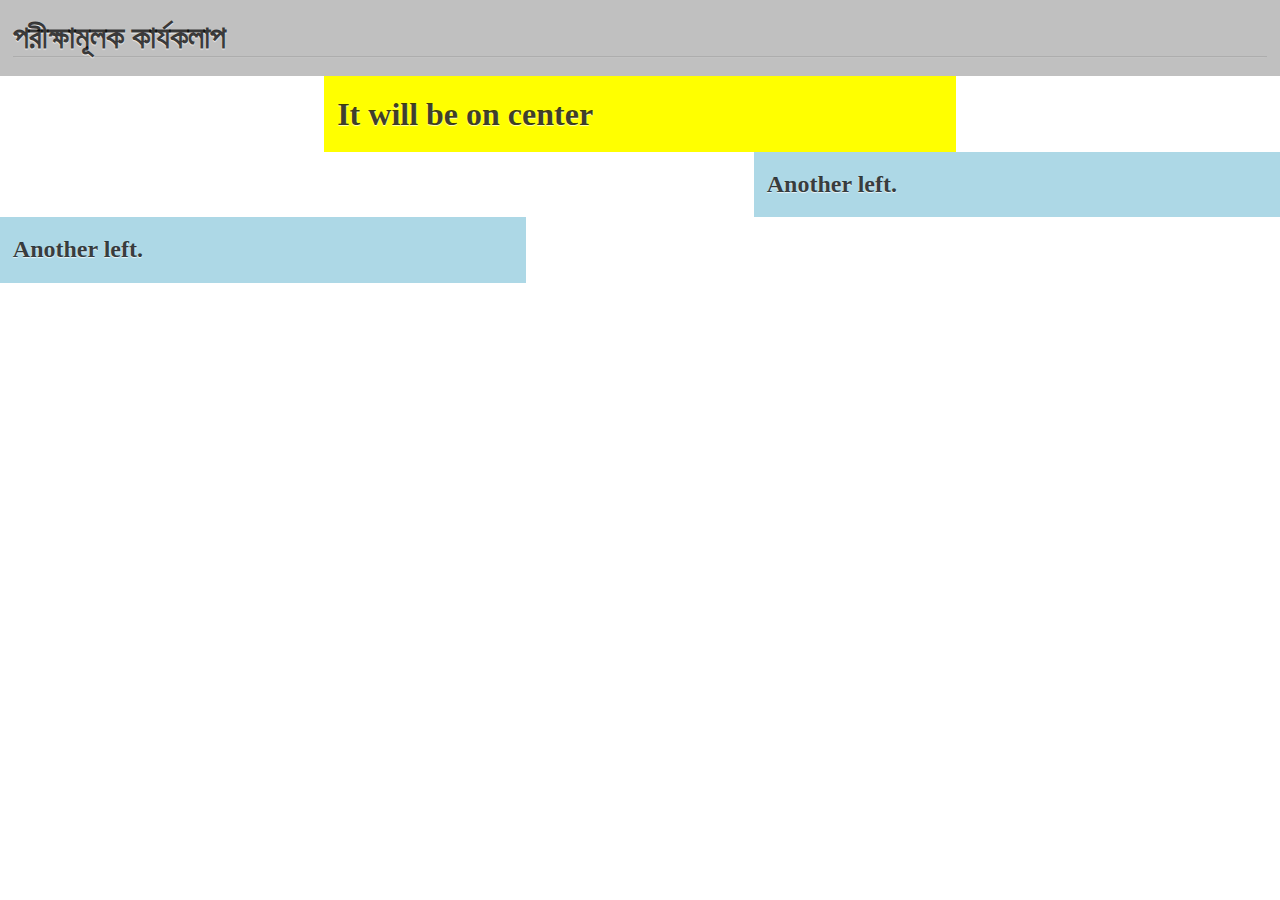
<file: template_6/layout_02.html>
<!DOCTYPE html>
<html>
<head>
	<title>Flex example</title>
	<meta charset="utf-8">
	<link rel="stylesheet" type="text/css" href="./css/layout.css">
	<link rel="stylesheet" type="text/css" href="./css/layout_ext.css">
	<link rel="stylesheet" type="text/css" href="./css/style.css">
</head>
<body>
<div class="col_12 col"><h1 class="brb">পরীক্ষামূলক কার্যকলাপ</h1></div>
<div class="f_hold">
	<div class="col_6 col mid"><h1>It will be on center</h1></div>
	<hr class="clear">
	<div class="col_5 col rgt"><h2>Another left.</h2></div>
	<hr class="clear">
	<div class="col_5 col"><h2>Another left.</h2></div>
</div>
</body>
</html>
</file>
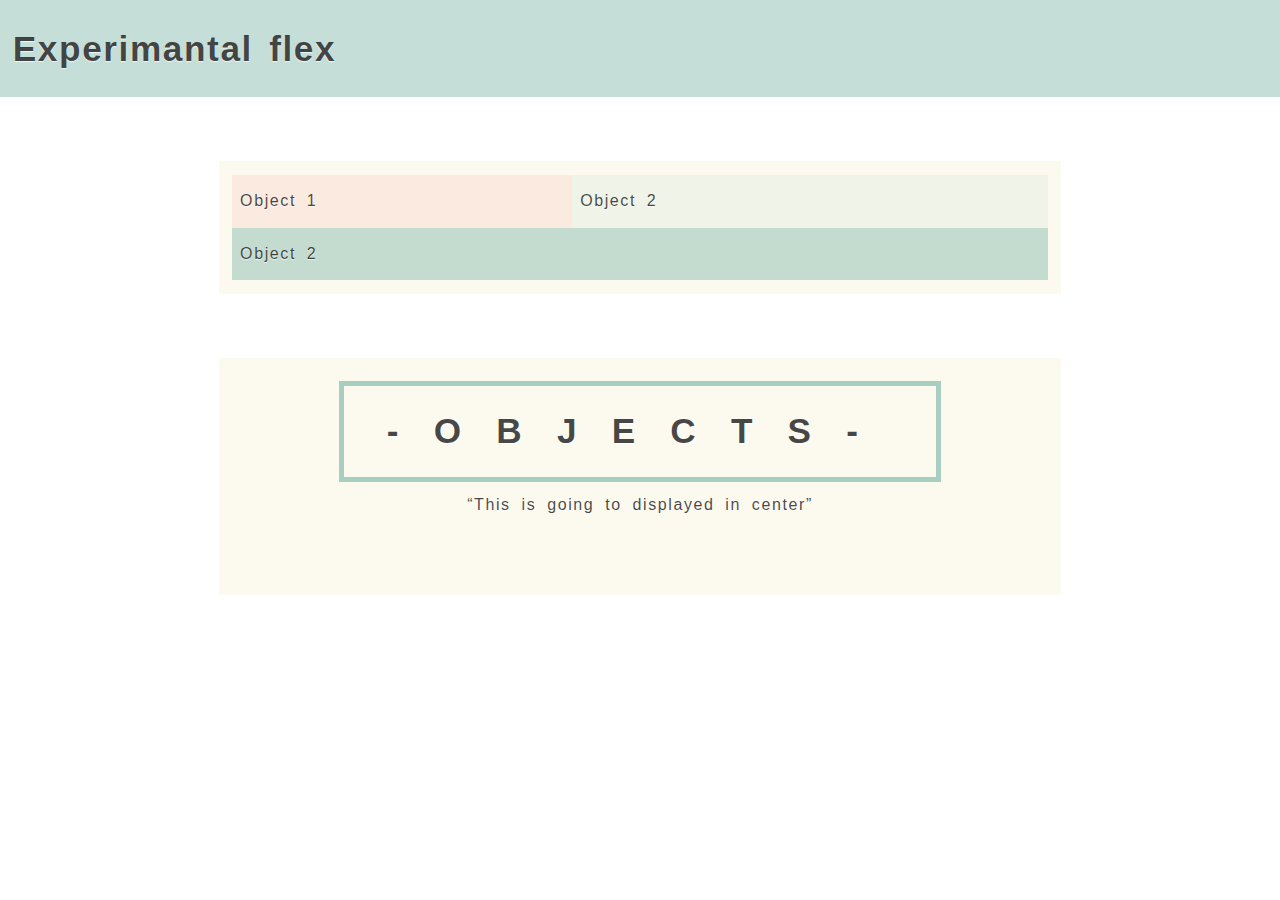
<file: template_7/layout_01.html>
<!DOCTYPE html>
<html>
<head>
	<title>Flex example</title>
	<meta charset="utf-8">
	<link rel="stylesheet" type="text/css" href="./css/layout.css">
	<link rel="stylesheet" type="text/css" href="./css/colors.css">
	<link rel="stylesheet" type="text/css" href="./css/layout_ext.css">
	<link rel="stylesheet" type="text/css" href="./css/style.css">
	<link rel="stylesheet" type="text/css" href="./css/custom01.css">
</head>
<body>
<div class="col_12 col c5"><h1 class="c5">Experimantal flex</h1></div>
<hr class="hs">
<div class="f_hold">
	<div class="col_8 col mid">
		<div class="f_hold">
			<div class="f_col_5 col">Object 1</div>
			<div class="f_col_7 col">Object 2</div>
			<hr class="clear">
			<div class="f_col_12 col">Object 2</div>
		</div>
	</div>
	<hr class="hs">
	<div class="col_8 col mid">
		<h1 class="box_hed">-OBJECTS-</h1>
		<div class="tac"><q>This is going to displayed in center</q></div>
		<hr class="hs">
	</div>
</div>
</body>
</html>
</file>
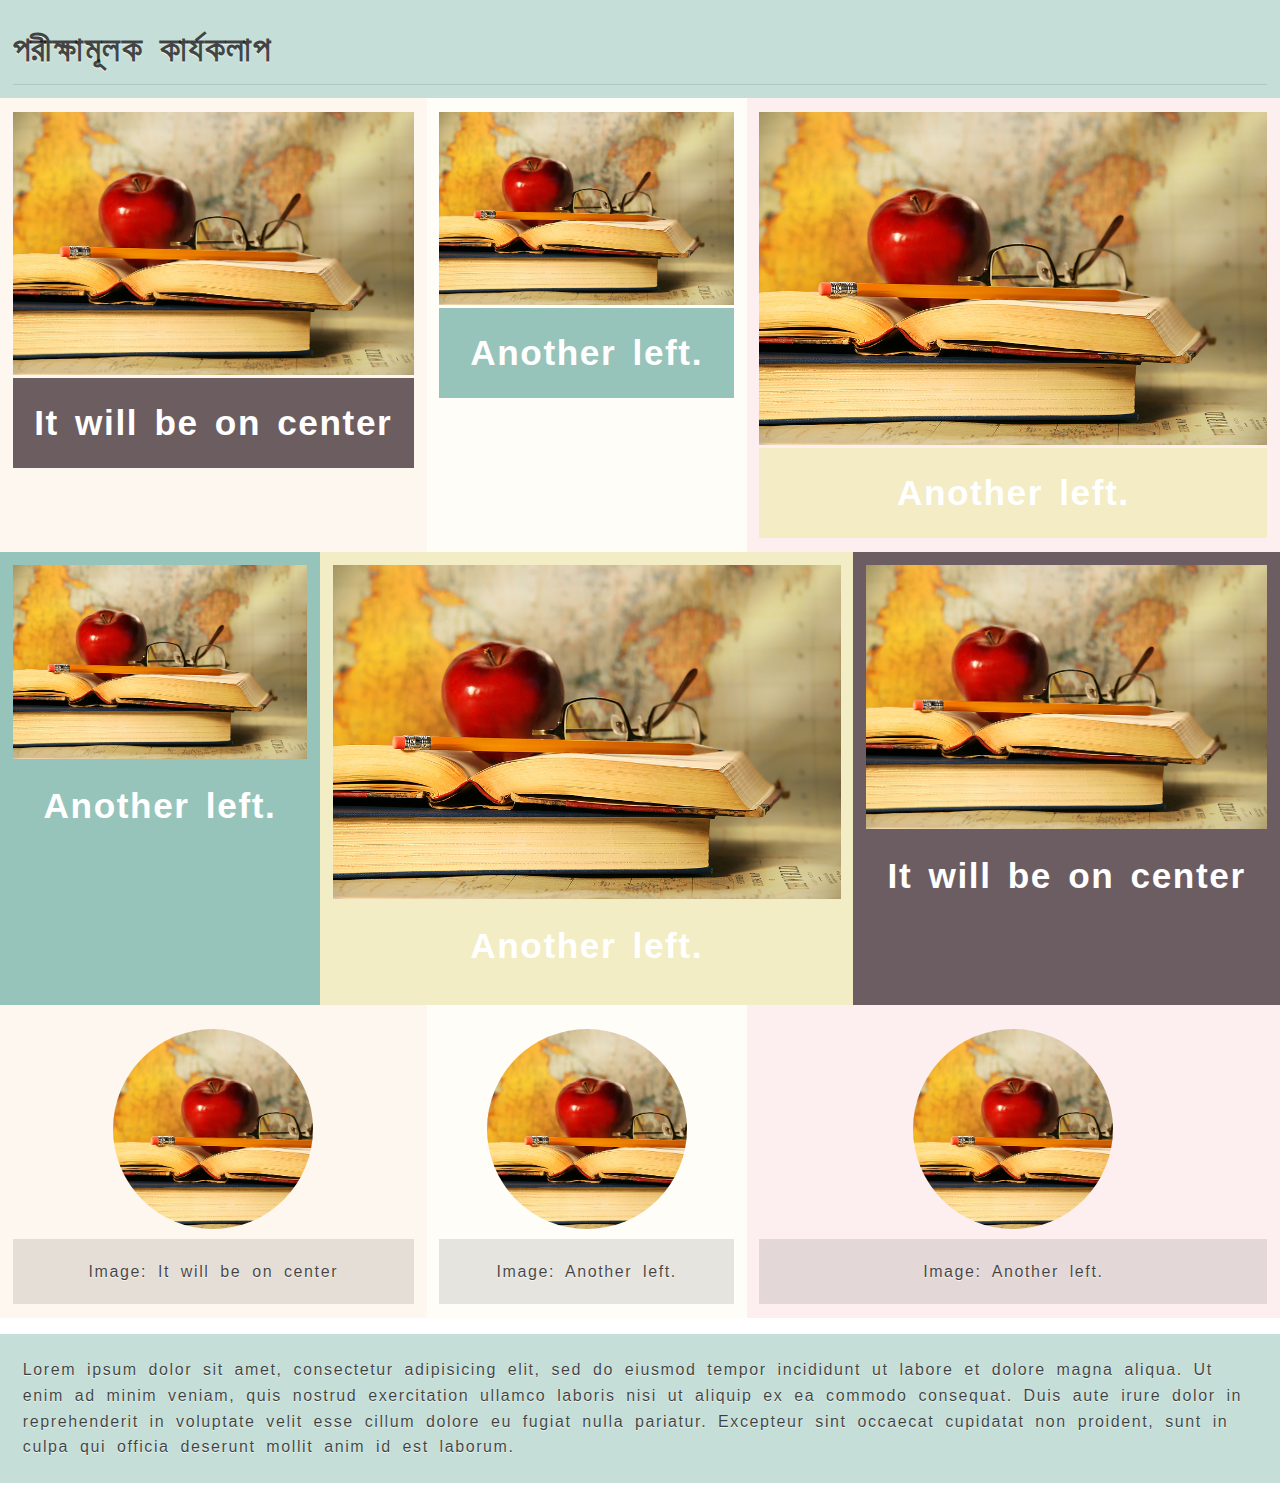
<file: template_7/layout_02.html>
<!DOCTYPE html>
<html>
<head>
	<title>Flex example</title>
	<meta charset="utf-8">
	<link rel="stylesheet" type="text/css" href="./css/layout.css">
	<link rel="stylesheet" type="text/css" href="./css/colors.css">
	<link rel="stylesheet" type="text/css" href="./css/layout_ext.css">
	<link rel="stylesheet" type="text/css" href="./css/style.css">
	<link rel="stylesheet" type="text/css" href="./css/custom01.css">
</head>
<body>
<div class="col_12 col"><h1 class="brb">পরীক্ষামূলক কার্যকলাপ</h1></div>
<div class="f_hold">
	<div class="f_col_4 col"><img class="img_p" src="imgs/img1.jpg"><h1 class="c11">It will be on center</h1></div>
	<div class="f_col_3 col"><img class="img_p" src="imgs/img1.jpg"><h1 class="c12">Another left.</h1></div>
	<div class="f_col_5 col"><img class="img_p" src="imgs/img1.jpg"><h1 class="c13">Another left.</h1></div>
	<div class="f_col_3 col c12"><img class="img_p" src="imgs/img1.jpg"><h1>Another left.</h1></div>
	<div class="f_col_5 col c13"><img class="img_p" src="imgs/img1.jpg"><h1>Another left.</h1></div>
	<div class="f_col_4 col c11"><img class="img_p" src="imgs/img1.jpg"><h1>It will be on center</h1></div>
	<div class="f_col_4 col"><div class="img_c"><img src="imgs/img1.jpg"></div><div>It will be on center</div></div>
	<div class="f_col_3 col"><div class="img_c"><img src="imgs/img1.jpg"></div><div>Another left.</div></div>
	<div class="f_col_5 col"><div class="img_c"><img src="imgs/img1.jpg"></div><div>Another left.</div></div>
	<dir class="f_col_12 col"><hr class="content" data-txt="Lorem ipsum dolor sit amet, consectetur adipisicing elit, sed do eiusmod tempor incididunt ut labore et dolore magna aliqua. Ut enim ad minim veniam, quis nostrud exercitation ullamco laboris nisi ut aliquip ex ea commodo consequat. Duis aute irure dolor in reprehenderit in voluptate velit esse cillum dolore eu fugiat nulla pariatur. Excepteur sint occaecat cupidatat non proident, sunt in culpa qui officia deserunt mollit anim id est laborum.">
	<div data-image="../imgs/img1.jpg" ></div></dir>
</div>
</body>
</html>
</file>
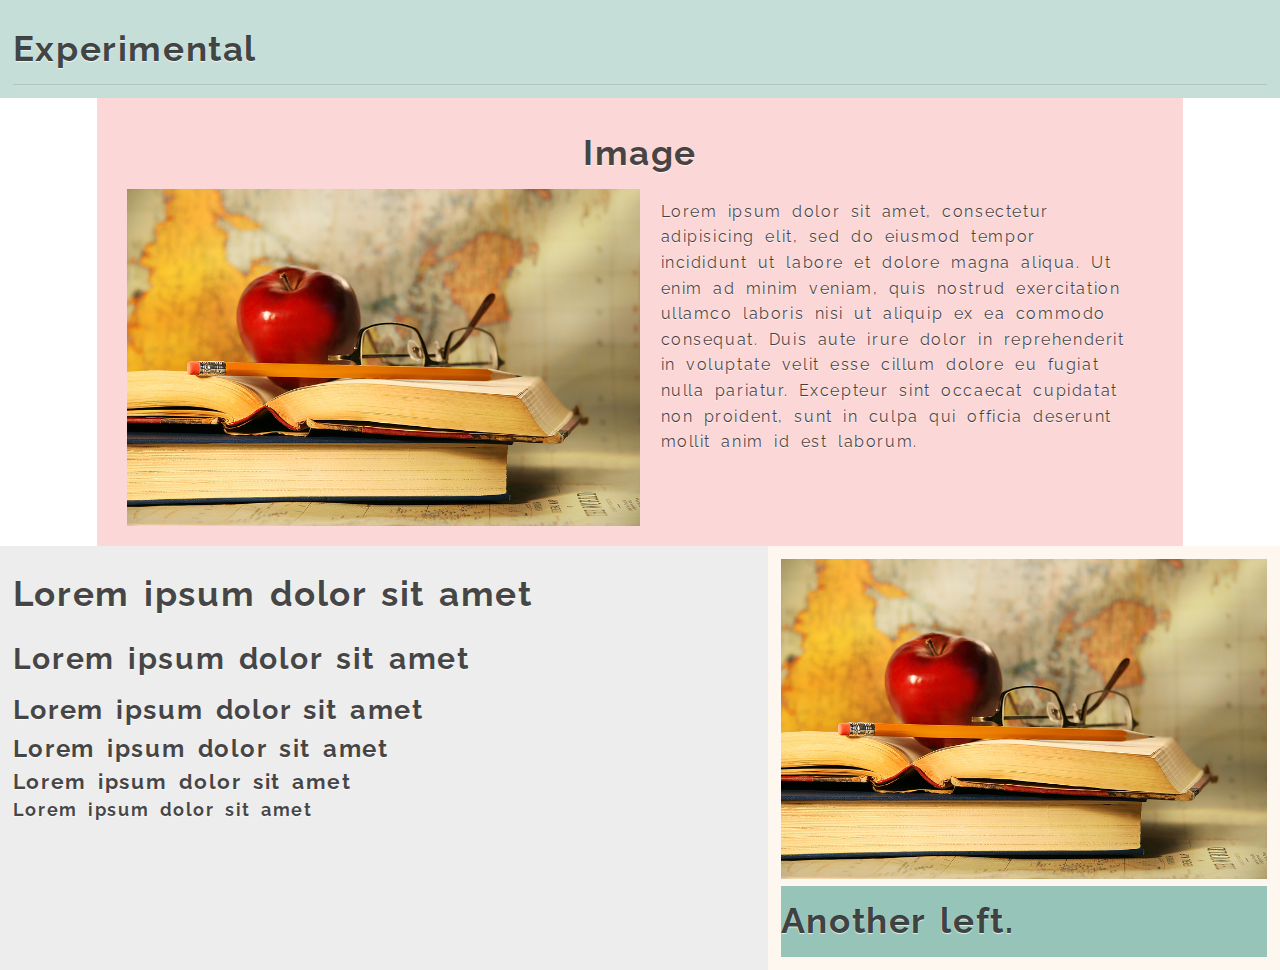
<file: template_7/layout_03.html>
<!DOCTYPE html>
<html>
<head>
	<title>Flex example</title>
	<meta charset="utf-8">
	<link rel="stylesheet" type="text/css" href="./css/layout.css"><link href="https://fonts.googleapis.com/css?family=Raleway" rel="stylesheet"> 
	<link rel="stylesheet" type="text/css" href="./css/colors.css">
	<link rel="stylesheet" type="text/css" href="./css/layout_ext.css">
	<link rel="stylesheet" type="text/css" href="./css/style.css">
	<link rel="stylesheet" type="text/css" href="./css/custom02.css">
</head>
<body>
<div class="col_12 col"><h1 class="brb">Experimental</h1></div>
<div class="f_hold">
	<div class="col_10 col mid pm">
		<h1 class="tc">Image</h1>
		<div class="f_hold img_r">
			<img src="imgs/img1.jpg">
			<div>Lorem ipsum dolor sit amet, consectetur adipisicing elit, sed do eiusmod tempor incididunt ut labore et dolore magna aliqua. Ut enim ad minim veniam, quis nostrud exercitation ullamco laboris nisi ut aliquip ex ea commodo consequat. Duis aute irure dolor in reprehenderit in voluptate velit esse cillum dolore eu fugiat nulla pariatur. Excepteur sint occaecat cupidatat non proident, sunt in culpa qui officia deserunt mollit anim id est laborum.
			</div>
		</div>
	</div>
	<hr class="clear">
	<div class="f_col_6 col">
		<h1>Lorem ipsum dolor sit amet</h1>
		<h2>Lorem ipsum dolor sit amet</h2>
		<h3>Lorem ipsum dolor sit amet</h3>
		<h4>Lorem ipsum dolor sit amet</h4>
		<h5>Lorem ipsum dolor sit amet</h5>
		<h6>Lorem ipsum dolor sit amet</h6>
	</div>
	<div class="f_col_4 col"><img class="img_n" src="imgs/img1.jpg"><h1 class="c12">Another left.</h1></div>
</div>
</body>
</html>
</file>
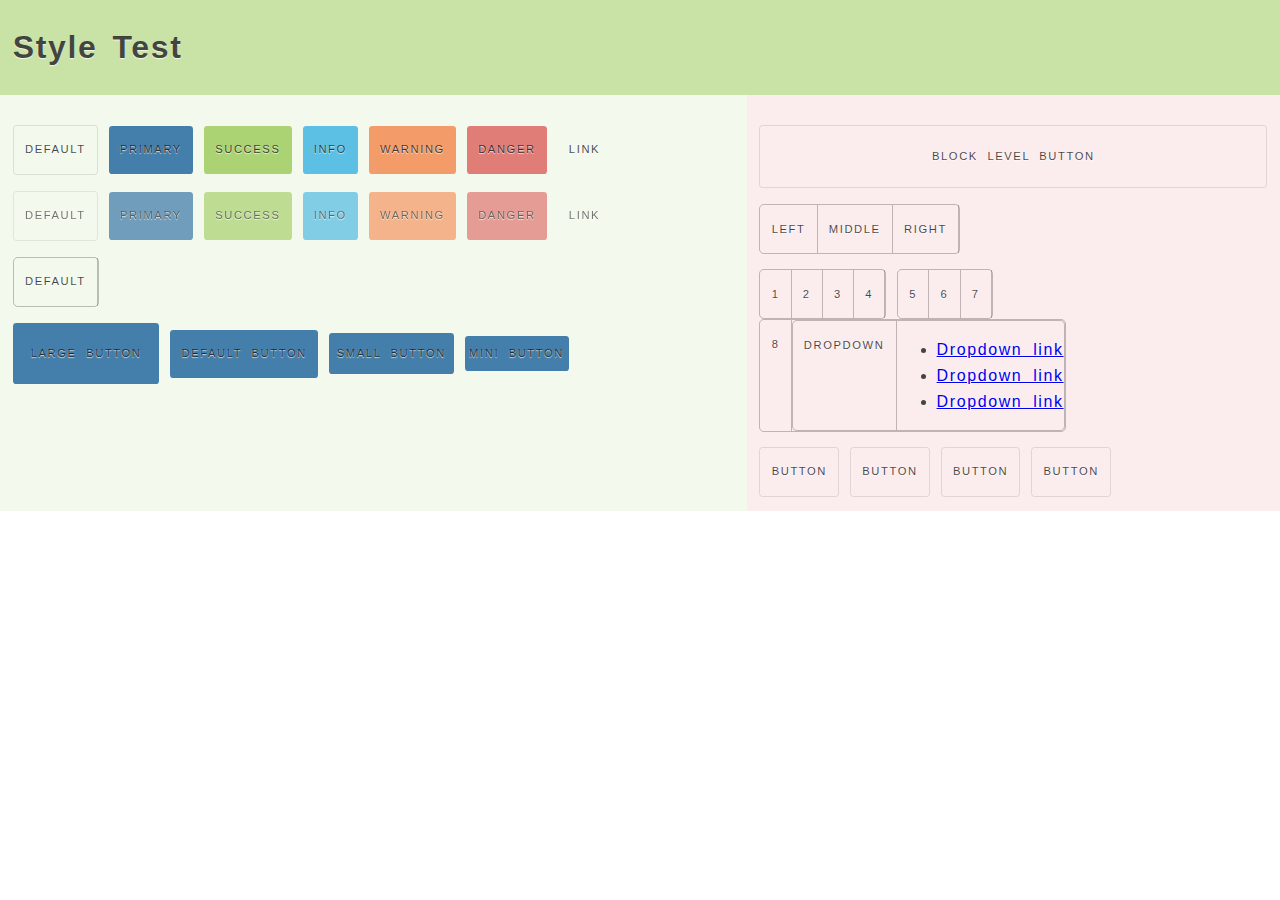
<file: template_8/layout_01.html>
<!DOCTYPE html>
<html>
<head>
	<title>Helo Template 8</title>
	<link rel="stylesheet" type="text/css" href="./css/colors.css">
	<link rel="stylesheet" type="text/css" href="./css/layout.css">
	<link rel="stylesheet" type="text/css" href="./css/layout_ext.css">
	<link rel="stylesheet" type="text/css" href="./css/buttons.css">
</head>
<body>
<div class="col_12 col c5"><h1 class="c5">Style Test</h1></div>
<div class="f_hold">
	<div class="f_col_7 col">
	    <p class="bs-component">
	      <a href="#" class="btn btn-default">Default</a>
	      <a href="#" class="btn btn-primary">Primary</a>
	      <a href="#" class="btn btn-success">Success</a>
	      <a href="#" class="btn btn-info">Info</a>
	      <a href="#" class="btn btn-warning">Warning</a>
	      <a href="#" class="btn btn-danger">Danger</a>
	      <a href="#" class="btn btn-link">Link</a>
	    </p>

	    <p class="bs-component">
	      <a href="#" class="btn btn-default disabled">Default</a>
	      <a href="#" class="btn btn-primary disabled">Primary</a>
	      <a href="#" class="btn btn-success disabled">Success</a>
	      <a href="#" class="btn btn-info disabled">Info</a>
	      <a href="#" class="btn btn-warning disabled">Warning</a>
	      <a href="#" class="btn btn-danger disabled">Danger</a>
	      <a href="#" class="btn btn-link disabled">Link</a>
	    </p>

	    <div style="margin-bottom: 15px;">
	      <div class="btn-toolbar bs-component" style="margin: 0;">
	        <div class="btn-group">
	          <a href="#" class="btn btn-default">Default</a><!-- 
	          <a href="#" class="btn btn-default dropdown-toggle" data-toggle="dropdown"><span class="caret"></span></a>
	          <ul class="dropdown-menu">
	            <li><a href="#">Action</a></li>
	            <li><a href="#">Another action</a></li>
	            <li><a href="#">Something else here</a></li>
	            <li class="divider"></li>
	            <li><a href="#">Separated link</a></li>
	          </ul> -->
		        </div>
		    </div>
		</div>

	    <p class="bs-component">
	      <a href="#" class="btn btn-primary btn-lg">Large button</a>
	      <a href="#" class="btn btn-primary">Default button</a>
	      <a href="#" class="btn btn-primary btn-sm">Small button</a>
	      <a href="#" class="btn btn-primary btn-xs">Mini button</a>
	    </p>          
	</div>
	<div class="f_col_5 col">
	    <p class="bs-component">
	      <a href="#" class="btn btn-default btn-lg btn-block">Block level button</a>
	    </p>

	    <div class="bs-component" style="margin-bottom: 15px;">
	      <div class="btn-group btn-group-justified">
	        <a href="#" class="btn btn-default">Left</a>
	        <a href="#" class="btn btn-default">Middle</a>
	        <a href="#" class="btn btn-default">Right</a>
	      </div>
	    <div style="display: none;" id="source-button" class="btn btn-primary btn-xs">&lt; &gt;</div></div>

	    <div class="bs-component" style="margin-bottom: 15px;">
	      <div class="btn-toolbar">
	        <div class="btn-group">
	          <a href="#" class="btn btn-default">1</a>
	          <a href="#" class="btn btn-default">2</a>
	          <a href="#" class="btn btn-default">3</a>
	          <a href="#" class="btn btn-default">4</a>
	        </div>

	        <div class="btn-group">
	          <a href="#" class="btn btn-default">5</a>
	          <a href="#" class="btn btn-default">6</a>
	          <a href="#" class="btn btn-default">7</a>
	        </div>

	        <div class="btn-group">
	          <a href="#" class="btn btn-default">8</a>
	          <div class="btn-group">
	            <a href="#" class="btn btn-default dropdown-toggle" data-toggle="dropdown">
	              Dropdown
	              <span class="caret"></span>
	            </a>
	            <ul class="dropdown-menu">
	              <li><a href="#">Dropdown link</a></li>
	              <li><a href="#">Dropdown link</a></li>
	              <li><a href="#">Dropdown link</a></li>
	             </ul>
	          </div>
	        </div>
	      </div>
	    </div>

	    <div class="bs-component">
	      <div class="btn-group-vertical">
	          <a href="#" class="btn btn-default">Button</a>
	          <a href="#" class="btn btn-default">Button</a>
	          <a href="#" class="btn btn-default">Button</a>
	          <a href="#" class="btn btn-default">Button</a>
	      </div>
	    </div>          
	</div>
</div>
</body>
</html>
</file>
<file: css/class1.css>
html {
  margin: 0;
  padding: 0;
  background: rgba(0,0,0,0.9);
}
body {
  margin: 0;
  padding: 0;
  background: rgba(255, 255, 255, 0.5);
  font-family: Raleway, Helvetica;
  line-height: 1.8em;
}

.container {
  width: 100%;
}
.content {
  width: 90%;
  margin: 0 auto;
}

ul, h1, h2, h3, h4, h5, h6 {
  margin: 0;
  padding: 0;
}
</file>
<file: css/class2.css>
.column {
  float: left;
  margin: 0;
  padding: 0;
}

.four {     width: 33.33%; }
.five {     width: 41.65%; }
.six {      width: 50%; }
.seven {    width: 58.35%; }
.twelve {   width: 100%; }

.clear {
  border: 0;
  clear: both;
  height: 0;
}


.one {      width: 8.33%; }
.two {      width: 16.66%; }
.three {    width: 25%; }

.eight {    width: 66.66%; }
.nine {     width: 75%; }
.ten {      width: 83.33%; }
.eleven {   width: 91.66%; }
</file>
<file: css/class3.css>
.main_menu {
  background: rgba(242,242,242,0.95);
}
.header{
  background: rgba(52, 73, 95, 0.95);
  color: rgba(255, 255, 255, 0.95);

}
.services{
  background: rgba(242,242,242,0.95);
}
.features {
  background: rgba(242,242,242,0.95);
}
.slider{
  background: rgba(52, 73, 95, 0.95);
  color: rgba(255, 255, 255, 0.95);
}
.contact{
  background: rgba(42, 42, 42, 0.95);
  color: rgba(255, 255, 255, 0.95);
}
.footer {
  background: rgba(0, 0, 0, 0.75);
  color: rgba(255, 255, 255, 0.95);
}
</file>
<file: css/class4.css>
.main_menu ul{
  display: block;
}
.main_menu li{
  list-style: none;
  float: left;
}
.main_menu a {
  display: block;
  font-weight: 600;
  color: rgba(42, 42, 42, 0.75);
  text-decoration: none;
  padding: 10px 15px;
}
.main_menu a:hover {
  color: rgba(62, 62, 62, 0.75);
  background: rgba(202, 202, 202, 0.5);
}
</file>
<file: css/class5.css>
body {
  font-size: 1em;
}
h2, h3, h4, h5, h6 {font-weight: 600; color: rgba(0, 0, 0,0.5); }
p {margin: 0; padding: 0; font-weight: 200;}
h6 {font-size: 1.1em;}
h5 {font-size: 1.2em;}
h4 {font-size: 1.35em;}
h3 {font-size: 1.6em;}
h2 {font-size: 1.9em;}
h1 {font-size: 2.2em; font-weight: 200;}
b { font-weight: 600 !important; }
</file>
<file: css/class6.css>
.header, .features, .services, .slider, .contact {
  padding-top: 80px;
}
.header h1, .header h3{
  text-align: center;
  padding: 10px 10px;
  font-weight: 100;
  color: white !important;
}
.header h1{  font-size: 4.6em; }
.header h3{  font-size: 1.9em; margin: 20px 0;}
.hed_Img{
  width: 100%;
  max-height: 80vh;
  overflow: hidden;
}
.hed_Img img {
  margin-bottom: -25px;
  width: 100%;
}
.left_img, .right_img {
  width: 100%;
}
.right_img {
  transform: rotate(180deg);
}
.header h5, .header p {
  padding: 0 10px 10px 10px;
  margin: 0;
  color: white !important;
}
</file>
<file: css/class7.css>
.services h1, .slider h1 {
  text-align: center;
  margin-bottom: 20px 0 10px 0;
}
.serve {
  text-align: center;
  padding: 10%;
}
.serve h4 {
  margin: 10px auto;
  font-weight: 100;
}

.serve img {
  margin: 0 auto;
}
</file>
<file: css/class8.css>
.features h1 {
   text-align: center;
   margin: 30px 0;
 }
 .features h4 {
   margin: 20px 0 10px 0;
 }
 .features h6 {
   margin: 10px 0;
   color: rgba(71, 178, 164, 0.95);
 }
 .features h6:hover {
   color: rgba(51, 138, 144, 0.95);
 }
.img {
  text-align: center;
}
.img img {
  margin: 10px 10px 80px 10px;
}
.features p {
  margin: 0 0 40px 0;
}
</file>
<file: css/class9.css>
.slider {
  height: 100vh;
  overflow: hidden;
}
@keyframes example {
    0%   {background: url(../img/scrn1.png) no-repeat 50%  60% rgba(52, 73, 95, 0.95);}
    45%  {background: url(../img/scrn1.png) no-repeat 50%  60% rgba(52, 73, 95, 0.95);}
    50%  {background: url(../img/scrn2.png) no-repeat 50%  60% rgba(52, 73, 95, 0.95);}
    95%  {background: url(../img/scrn2.png) no-repeat 50%  60% rgba(52, 73, 95, 0.95);}
    100%  {background: url(../img/scrn1.png) no-repeat 50%  60% rgba(52, 73, 95, 0.95);}
}

/* The element to apply the animation to */
.slider {
    animation-name: example;
    animation-duration: 4s;
    animation-iteration-count: infinite;
}
</file>
<file: css/class10.css>
.contact h2 {
  color: rgba(255, 255, 255, 0.95);
  font-weight: 100;
  margin: 10px 0;
}
.contact form {
  margin: 30px 0 100px 0;
}
.contact input, .contact textarea, .contact button {
  font-size: 1em;
  padding: 10px 15px;
  border-radius: 5px;
  border: none;
  box-shadow: inset 1px 1px 5px rgba(0, 0, 0, 0.95);
}
.contact input, .contact textarea {
  width: 80%;
}
.contact textarea {
  height: 100px;
}
.contact button {
  background: rgba(91, 185, 94, 0.95);
  text-transform: uppercase;
  font-size: 0.8em;
  color: white;
}
.contact label {
  display: block;
  margin-top: 20px;
}
.footer p>b {
  color: rgba(3, 171, 141, 0.95);
}
.footer p {
  text-align: right;
  padding: 15px 0;
}
</file>
<file: template_2/css/style.css>
html {
  margin: 0;
  padding: 0;
  background: rgba(0,0,0,0.9);
}
body {
  margin: 0;
  padding: 0;
  background: rgba(255, 255, 255, 0.5);
  font-family: Raleway, Helvetica;
  line-height: 1.8em;
}

ul, h1, h2, h3, h4, h5, h6 {
  margin: 0;
  padding: 0;
}
</file>
<file: template_2/css/scaliton.css>
.container {
  width: 98%;
  padding: 0;
  margin: 0 auto;
}
.content {
  width: 90%;
  margin: 0 auto;
  display: flex;
  flex-wrap: wrap;
}
.column {
	min-height: 60px;
}
.one { width: 7.33%; background: rgba(100, 020, 230, 0.5); padding: 0.5%; }
.two { width: 15.66%; background: rgba(240, 120, 230, 0.5); padding: 0.5%; }
.three { width: 24%; background: rgba(100, 120, 200, 0.5); padding: 0.5%;}
.four { width: 32.32%; background: rgba(56, 250, 230, 0.5); padding: 0.5%; }
.five { width: 40.65%; background: rgba(100, 220, 230, 0.5); padding: 0.5%; }
.six { width: 49%; background: rgba(250, 120, 230, 0.5); padding: 0.5%; }
.seven { width: 57.31%; background: rgba(100, 120, 30, 0.5); padding: 0.5%; }
.eight { width: 65.64%; background: rgba(175, 120, 130, 0.5); padding: 0.5%; }
.nine { width: 74%; background: rgba(100, 220, 30, 0.5); padding: 0.5%; }
.ten { width: 82.3%; background: rgba(134, 120, 230, 0.5); padding: 0.5%; }
.eleven { width: 90.63%; background: rgba(120, 180, 230, 0.5); padding: 0.5%; }
.twelve { width: 99%; background: rgba(100, 120, 230, 0.5); padding: 0.5%; }
.clear {
	width: 100%;
	border: none;
	margin: 0;
	padding: 0;
}
</file>
<file: template_3/css/style.css>
html {
  margin: 0;
  padding: 0;
  background: rgba(0,0,0,0.9);
}
body {
  margin: 0;
  padding: 0;
  background: rgba(255, 255, 255, 0.5);
  font-family: Raleway, Helvetica;
  line-height: 1.8em;
}

ul, h1, h2, h3, h4, h5, h6 {
  margin: 0;
  padding: 0;
}

/* style related with the class */
.menu {
  color: rgba(255,255,255, 0.75);
  background: rgba(25, 25, 25, 0.75);
}
.datas {
  color: rgba(255,255,255, 0.95);
  background: rgba(25, 25, 25, 0.75);
  border-left: 1px solid rgba(255,255,255,0.5);
}
.lines {
  text-align: right;
  color: rgba(255,255,255, 0.2);
  border-right: 1px solid orange;
  line-height: 1.8em;
  font-size: 0.8em;
}
.one { width: calc(3.33% - 1px) !important; padding: 1% !important; }
.nine { width: calc(75% - 1px) !important; padding: 0% !important;}
.datas .two, .datas .one, .datas .eleven {
  background: rgba(25, 25, 25, 0.95);
}
</file>
<file: template_3/css/scaliton.css>
.container {
  width: 100%;
  padding: 0;
  margin: 0 auto;
}
.content {
  width: 100%;
  margin: 0 auto;
  display: flex;
  flex-wrap: wrap;
}
.column {
}
.one { width: 5.33%;}
.two { width: 16.66%;}
.three { width: 25%;}
.four { width: 33.32%;}
.five { width: 41.65%;}
.six { width: 50%;}
.seven { width: 58.31%;}
.eight { width: 66.64%;}
.nine { width: 75%;}
.ten { width: 83.3%;}
.eleven { width: 94.63%;}
.twelve { width: 100%;}
.clear {
	width: 100%;
	border: none;
	margin: 0;
	padding: 0;
}
</file>
<file: template_4/css/colors.css>
:root {
  --op1: 0.9;
  --op2: 0.5;
  --op3: 0.1;
  --clr1: rgba(41,59,79, var(--op1));
  --clr2: rgba(235,73,48, var(--op1));
  --clr3: rgba(237,242,245, var(--op1));
  --clr4: rgba(54,148,209, var(--op1));
  --clr5: rgba(32,127,191, var(--op1));
  --clr6: rgba(107, 107, 71, var(--op1));
  --clr7: rgba(226,125,96, var(--op1));
  --clr8: rgba(133,220,191, var(--op1));
  --clr9: rgba(232,168,124, var(--op1));
  --clr10: rgba(195,141,158, var(--op1));
  --clr11: rgba(65,179,163, var(--op1));
  --clr12: rgba(227,227,227, var(--op1));
  --clr13: rgba(0,26,53, var(--op1));
  --clr14: rgba(48,187,187, var(--op1));
  --clr15: rgba(85,82,153, var(--op1));
  --clr16: rgba(255,119,1, var(--op1));
  --clr17: rgba(202,25,90, var(--op1));
  --clr18: rgba(17,17,17, var(--op1));
  --clr19: rgba(181,187,200, var(--op1));
  --clr20: rgba(219,139,11, var(--op1));
  --clr21: rgba(0,141,76, var(--op1));
  --clr22: rgba(0,167,208, var(--op1));
  --clr23: rgba(53,124,165, var(--op1));
  --clr24: rgba(211,55,36, var(--op1));
  --clr25: rgba(0,26,53, var(--op2));
  --clr26: rgba(48,187,187, var(--op2));
  --clr27: rgba(85,82,153, var(--op2));
  --clr28: rgba(255,119,1, var(--op2));
  --clr29: rgba(202,25,90, var(--op2));
  --clr30: rgba(17,17,17, var(--op2));
  --clr31: rgba(181,187,200, var(--op2));
  --clr32: rgba(219,139,11, var(--op2));
  --clr33: rgba(0,141,76, var(--op2));
  --clr34: rgba(0,167,208, var(--op2));
  --clr35: rgba(53,124,165, var(--op2));
  --clr36: rgba(211,55,36, var(--op2));
  --clr37: rgba(0,26,53, var(--op3));
  --clr38: rgba(48,187,187, var(--op3));
  --clr39: rgba(85,82,153, var(--op3));
  --clr40: rgba(255,119,1, var(--op3));
  --clr41: rgba(202,25,90, var(--op3));
  --clr42: rgba(17,17,17, var(--op3));
  --clr43: rgba(181,187,200, var(--op3));
  --clr44: rgba(219,139,11, var(--op3));
  --clr45: rgba(0,141,76, var(--op3));
  --clr46: rgba(0,167,208, var(--op3));
  --clr47: rgba(53,124,165, var(--op3));
  --clr48: rgba(211,55,36, var(--op3));
}
</file>
<file: template_4/css/scaliton.css>
.container {
  width: 100%;
  padding: 0;
  margin: 0 auto;
  display: flex;
  flex-wrap: wrap;
}
.column {
  padding: 1%;
}
.one { flex-basis: 6.33%; flex-grow: 1;}
.two { flex-basis: 14.66%; flex-grow: 2; }
.three { flex-basis: 23%; flex-grow: 3; }
.four { flex-basis: 31.32%; flex-grow: 4; }
.five { flex-basis: 39.65%; flex-grow: 5; }
.six { flex-basis: 48%; flex-grow: 6; }
.seven { flex-basis: 56.31%; flex-grow: 7; }
.eight { flex-basis: 64.64%; flex-grow: 8; }
.nine { flex-basis: 73%; flex-grow: 9; }
.ten { flex-basis: 81.3%; flex-grow: 10; }
.eleven { flex-basis: 89.63%; flex-grow: 11; }
.twelve { flex-basis: 98%; flex-grow: 12; }
.clear {
	width: 100%;
	border: none;
	margin: 0;
	padding: 0;
}
.content {
  width: 94%;
  display: block;
  padding: 3%;
	margin:0;
}
</file>
<file: template_4/css/style.css>
html {
  margin: 0;
  padding: 0;
}
body {
  margin: 0;
  padding: 0;
  font-family: Raleway, Helvetica;
  line-height: 1.8em;
}

ul, h1, h2, h3, h4, h5, h6 {
  margin: 0;
  padding: 0;
}
.test::before {
  content: "\f043";
  width: 100px;
  height: 100px;
  background: gray;
  color: white;
  font-size: 2em;
}
</file>
<file: template_4/css/setclr.css>
.content { min-height: 180px; }

.c1 { background: var(--clr1);}
.c2 { background: var(--clr2);}
.c3 { background: var(--clr3);}
.c4 { background: var(--clr4);}
.c5 { background: var(--clr5);}
.c6 { background: var(--clr6);}
.c7 { background: var(--clr7);}
.c8 { background: var(--clr8);}
.c9 { background: var(--clr9);}
.c10 { background: var(--clr10);}
.c11 { background: var(--clr11);}
.c12 { background: var(--clr12);}
.c13 { background: var(--clr13);}
.c14 { background: var(--clr14);}
.c15 { background: var(--clr15);}
.c16 { background: var(--clr16);}
.c17 { background: var(--clr17);}
.c18 { background: var(--clr18);}
.c19 { background: var(--clr19);}
.c20 { background: var(--clr20);}
.c21 { background: var(--clr21);}
.c22 { background: var(--clr22);}
.c23 { background: var(--clr23);}
.c24 { background: var(--clr24);}
.c25 { background: var(--clr25);}
.c26 { background: var(--clr26);}
.c27 { background: var(--clr27);}
.c28 { background: var(--clr28);}
.c29 { background: var(--clr29);}
.c30 { background: var(--clr30);}
.c31 { background: var(--clr31);}
.c32 { background: var(--clr32);}
.c33 { background: var(--clr33);}
.c34 { background: var(--clr34);}
.c35 { background: var(--clr35);}
.c36 { background: var(--clr36);}
.c37 { background: var(--clr37);}
.c38 { background: var(--clr38);}
.c39 { background: var(--clr39);}
.c40 { background: var(--clr40);}
.c41 { background: var(--clr41);}
.c42 { background: var(--clr42);}
.c43 { background: var(--clr43);}
.c44 { background: var(--clr44);}
.c45 { background: var(--clr45);}
.c46 { background: var(--clr46);}
.c47 { background: var(--clr47);}
.c48 { background: var(--clr48);}

.content::before { content: attr(data-line) ". ";}
</file>
<file: template_5/css/layout.css>
html, body {
	margin:0;
	padding: 0;
}
h1, div {margin: 0; padding: 0; background: deepskyblue;}
.container {
	width: 90%;
	margin: 0 auto;
}
.content {
	margin: 0 auto;
	padding: 10px;
}
.f_hold {
	display: flex;
	flex-wrap: wrap;
	background: orange;
	margin: 0;
}
.column {
	padding: 2vh 1vw;
}
.f_col_1 {
	flex-grow: 1;
  	flex-basis: 6%;
	background: gray;
}
.f_col_2 {
	flex-grow: 2;
  	flex-basis: 14%;
	background: purple;
}
.f_col_3 {
	flex-grow: 3;
  	flex-basis: 22%;
	background: tomato;
}
.f_col_4 {
	flex-grow: 4;
  	flex-basis: 29%;
	background: skyblue;
}
.f_col_5 {
	flex-grow: 5;
  	flex-basis: 38%;
	background: lightblue;
}
.f_col_6 {
	flex-grow: 6;
  	flex-basis: 46%;
	background: yellow;
}
.f_col_7 {
	flex-grow: 7;
  	flex-basis: 58%;
	background: lightgreen;
}
.f_col_8 {
	flex-grow: 1;
  	flex-basis: 62%;
	background: chocolate;
}
.f_col_9 {
	flex-grow: 1;
  	flex-basis: 72%;
	background: gray;
}
.f_col_10 {
	flex-grow: 1;
  	flex-basis: 78%;
	background: gray;
}
.f_col_11 {
	flex-grow: 1;
  	flex-basis: 86%;
	background: gray;
}
.f_col_12 {
  	flex-basis: 96%;
	flex-grow: 12;
	background: silver;
}

.clear {
	width: 100%;
	border: none;
	margin: 0;
	padding: 0;
}
</file>
<file: template_6/css/layout.css>
html, body { margin:0; padding: 0; min-height: 100vh; 
	color: rgba(0,0,0,0.75); font-size: 1em; text-shadow: 0 1px 1px rgba(255,255,255,0.75);}

.content { margin: 0 auto; padding: 10px; }

.f_hold { display: flex; flex-wrap: wrap; margin: 0; padding: 0; }

.col { --pd:1.0vw; --sw: 8.22vw; padding: calc(1.5*var(--pd)) var(--pd); }

.hf { min-height: 100vh; }

.f_col_1  {  flex-grow:  1; flex-basis: calc( 1*var(--sw) - 2*var(--pd)); }
.f_col_2  {  flex-grow:  2; flex-basis: calc( 2*var(--sw) - 2*var(--pd)); }
.f_col_3  {  flex-grow:  3; flex-basis: calc( 3*var(--sw) - 2*var(--pd)); }
.f_col_4  {  flex-grow:  4; flex-basis: calc( 4*var(--sw) - 2*var(--pd)); }
.f_col_5  {  flex-grow:  5; flex-basis: calc( 5*var(--sw) - 2*var(--pd)); }
.f_col_6  {  flex-grow:  6; flex-basis: calc( 6*var(--sw) - 2*var(--pd)); }
.f_col_7  {  flex-grow:  7; flex-basis: calc( 7*var(--sw) - 2*var(--pd)); }
.f_col_8  {  flex-grow:  8; flex-basis: calc( 8*var(--sw) - 2*var(--pd)); }
.f_col_9  {  flex-grow:  9; flex-basis: calc( 9*var(--sw) - 2*var(--pd)); }
.f_col_10 {  flex-grow: 10; flex-basis: calc(10*var(--sw) - 2*var(--pd)); }
.f_col_11 {  flex-grow: 11; flex-basis: calc(11*var(--sw) - 2*var(--pd)); }
.f_col_12 {  flex-grow: 12; flex-basis: calc(12*var(--sw) - 2*var(--pd)); }

.col_1  {  flex-basis: calc( 1*var(--sw) - 2*var(--pd)); }
.col_2  {  flex-basis: calc( 2*var(--sw) - 2*var(--pd)); }
.col_3  {  flex-basis: calc( 3*var(--sw) - 2*var(--pd)); }
.col_4  {  flex-basis: calc( 4*var(--sw) - 2*var(--pd)); }
.col_5  {  flex-basis: calc( 5*var(--sw) - 2*var(--pd)); }
.col_6  {  flex-basis: calc( 6*var(--sw) - 2*var(--pd)); }
.col_7  {  flex-basis: calc( 7*var(--sw) - 2*var(--pd)); }
.col_8  {  flex-basis: calc( 8*var(--sw) - 2*var(--pd)); }
.col_9  {  flex-basis: calc( 9*var(--sw) - 2*var(--pd)); }
.col_10 {  flex-basis: calc(10*var(--sw) - 2*var(--pd)); }
.col_11 {  flex-basis: calc(11*var(--sw) - 2*var(--pd)); }
.col_12 {  flex-basis: calc(12*var(--sw) - 2*var(--pd)); }

.mid { margin: 0 auto; }
.rgt { margin: 0 0 0 auto; }
.tac { text-align: center; }
.tar { text-align: right; }
.tal { text-align: left; }
.brb { border-bottom: thin solid rgba(100,100,100,0.2); box-shadow: 0 1px 2px -2px rgba(255,255,255,0.75); }

.clear {
	width: 100vw;
	border: none;
	margin: 0;
	padding: 0;
}
</file>
<file: template_6/css/layout_ext.css>
.f_col_1 { background: gray; }
.f_col_2 { background: purple; }
.f_col_3 { background: tomato; }
.f_col_4 { background: skyblue; }
.f_col_5 { background: lightblue; }
.f_col_6 { background: yellow; }
.f_col_7 { background: lightgreen; }
.f_col_8 { background: chocolate; }
.f_col_9 { background: Bisque; }
.f_col_10 { background: DarkKhaki; }
.f_col_11 { background: GoldenRod; }
.f_col_12 { background: silver; }

.col_1 { background: gray; }
.col_2 { background: purple; }
.col_3 { background: tomato; }
.col_4 { background: skyblue; }
.col_5 { background: lightblue; }
.col_6 { background: yellow; }
.col_7 { background: lightgreen; }
.col_8 { background: chocolate; }
.col_9 { background: Bisque; }
.col_10 { background: DarkKhaki; }
.col_11 { background: GoldenRod; }
.col_12 { background: silver; }
</file>
<file: template_6/css/style.css>
h1, h2, h3, h4, h5, h6 { padding: 0; margin: 0; }
</file>
<file: template_7/css/layout.css>
html, body { 
	margin:0; padding: 0; min-height: 100vh; color: var(--b2); font-size: 1em; text-shadow: 0 1px 1px var(--w2);
	font-family: 'Raleway', Verdana, Geneva, sans-serif; letter-spacing: 0.1em; word-spacing: 0.3em; line-height: 1.6em;
}

.content { margin: 0 auto; padding: 10px; }

.f_hold { display: flex; flex-wrap: wrap; margin: 0; padding: 0; }

.col { padding: calc(1.5*var(--pd)) var(--pdp); }

.hf { min-height: 100vh; }

.f_col_1  {  flex-grow:  1; flex-basis: calc( 1*var(--sw) - 2*var(--pdp)); }
.f_col_2  {  flex-grow:  2; flex-basis: calc( 2*var(--sw) - 2*var(--pdp)); }
.f_col_3  {  flex-grow:  3; flex-basis: calc( 3*var(--sw) - 2*var(--pdp)); }
.f_col_4  {  flex-grow:  4; flex-basis: calc( 4*var(--sw) - 2*var(--pdp)); }
.f_col_5  {  flex-grow:  5; flex-basis: calc( 5*var(--sw) - 2*var(--pdp)); }
.f_col_6  {  flex-grow:  6; flex-basis: calc( 6*var(--sw) - 2*var(--pdp)) }
.f_col_7  {  flex-grow:  7; flex-basis: calc( 7*var(--sw) - 2*var(--pdp)); }
.f_col_8  {  flex-grow:  8; flex-basis: calc( 8*var(--sw) - 2*var(--pdp)); }
.f_col_9  {  flex-grow:  9; flex-basis: calc( 9*var(--sw) - 2*var(--pdp)); }
.f_col_10 {  flex-grow: 10; flex-basis: calc(10*var(--sw) - 2*var(--pdp)); }
.f_col_11 {  flex-grow: 11; flex-basis: calc(11*var(--sw) - 2*var(--pdp)); }
.f_col_12 {  flex-grow: 12; flex-basis: calc(12*var(--sw) - 2*var(--pdp)) }

.col_1  {  flex-basis: calc( 1*var(--sw) - 2*var(--pdp)); }
.col_2  {  flex-basis: calc( 2*var(--sw) - 2*var(--pdp)); }
.col_3  {  flex-basis: calc( 3*var(--sw) - 2*var(--pdp)); }
.col_4  {  flex-basis: calc( 4*var(--sw) - 2*var(--pdp)); }
.col_5  {  flex-basis: calc( 5*var(--sw) - 2*var(--pdp)); }
.col_6  {  flex-basis: calc( 6*var(--sw) - 2*var(--pdp)); }
.col_7  {  flex-basis: calc( 7*var(--sw) - 2*var(--pdp)); }
.col_8  {  flex-basis: calc( 8*var(--sw) - 2*var(--pdp)); }
.col_9  {  flex-basis: calc( 9*var(--sw) - 2*var(--pdp)); }
.col_10 {  flex-basis: calc(10*var(--sw) - 2*var(--pdp)); }
.col_11 {  flex-basis: calc(11*var(--sw) - 2*var(--pdp)); }
.col_12 {  flex-basis: calc(12*var(--sw) - 2*var(--pdp)); }

.mid { margin: 0 auto; }
.rgt { margin: 0 0 0 auto; }
.tac { text-align: center; }
.tar { text-align: right; }
.tal { text-align: left; }
.brb { border-bottom: thin solid rgba(100,100,100,0.2); box-shadow: 0 1px 2px -2px rgba(255,255,255,0.75); }

.clear {
	width: 100%;
	border: none;
	margin: 0;
	padding: 0;
}
.hs { min-height: 3em; border: none; width: 100%; }
</file>
<file: template_7/css/colors.css>
:root {
--pdp:1.0%; --sw: 8.22%; --pd:1.0vh;
--c1_1: 92;  --c1_2:75;  --c1_3:81;
--c2_1: 140; --c2_2:190; --c2_3:178;
--c3_1: 242; --c3_2:235; --c3_3:191;
--c4_1: 243; --c4_2:181; --c4_3:98;
--c5_1: 240; --c5_2:96;  --c5_3:96;

--op1: 0.9;
--op2: 0.75;
--op3: 0.5;
--op4: 0.25;
--op5: 0.1;

--c11: rgba(var(--c1_1),var(--c1_2),var(--c1_3), var(--op1));
--c12: rgba(var(--c2_1),var(--c2_2),var(--c2_3), var(--op1));
--c13: rgba(var(--c3_1),var(--c3_2),var(--c3_3), var(--op1));
--c14: rgba(var(--c4_1),var(--c4_2),var(--c4_3), var(--op1));
--c15: rgba(var(--c5_1),var(--c5_2),var(--c5_3), var(--op1));
--c21: rgba(var(--c1_1),var(--c1_2),var(--c1_3), var(--op2));
--c22: rgba(var(--c2_1),var(--c2_2),var(--c2_3), var(--op2));
--c23: rgba(var(--c3_1),var(--c3_2),var(--c3_3), var(--op2));
--c24: rgba(var(--c4_1),var(--c4_2),var(--c4_3), var(--op2));
--c25: rgba(var(--c5_1),var(--c5_2),var(--c5_3), var(--op2));
--c31: rgba(var(--c1_1),var(--c1_2),var(--c1_3), var(--op3));
--c32: rgba(var(--c2_1),var(--c2_2),var(--c2_3), var(--op3));
--c33: rgba(var(--c3_1),var(--c3_2),var(--c3_3), var(--op3));
--c34: rgba(var(--c4_1),var(--c4_2),var(--c4_3), var(--op3));
--c35: rgba(var(--c5_1),var(--c5_2),var(--c5_3), var(--op3));
--c41: rgba(var(--c1_1),var(--c1_2),var(--c1_3), var(--op4));
--c42: rgba(var(--c2_1),var(--c2_2),var(--c2_3), var(--op4));
--c43: rgba(var(--c3_1),var(--c3_2),var(--c3_3), var(--op4));
--c44: rgba(var(--c4_1),var(--c4_2),var(--c4_3), var(--op4));
--c45: rgba(var(--c5_1),var(--c5_2),var(--c5_3), var(--op4));
--c51: rgba(var(--c1_1),var(--c1_2),var(--c1_3), var(--op5));
--c52: rgba(var(--c2_1),var(--c2_2),var(--c2_3), var(--op5));
--c53: rgba(var(--c3_1),var(--c3_2),var(--c3_3), var(--op5));
--c54: rgba(var(--c4_1),var(--c4_2),var(--c4_3), var(--op5));
--c55: rgba(var(--c5_1),var(--c5_2),var(--c5_3), var(--op5));
--b1: rgba(10,10,10,var(--op1));
--b2: rgba(10,10,10,var(--op2));
--b3: rgba(10,10,10,var(--op3));
--b4: rgba(10,10,10,var(--op4));
--b5: rgba(10,10,10,var(--op5));
--w1: rgba(255,255,255,var(--op1));
--w2: rgba(255,255,255,var(--op2));
--w3: rgba(255,255,255,var(--op3));
--w4: rgba(255,255,255,var(--op4));
--w5: rgba(255,255,255,var(--op5));
}
</file>
<file: template_7/css/layout_ext.css>
.f_col_1 { background: var(--c41); }
.f_col_2 { background: var(--c42); }
.f_col_3 { background: var(--c53); }
.f_col_4 { background: var(--c54); }
.f_col_5 { background: var(--c55); }
.f_col_6 { background: var(--c51); }
.f_col_7 { background: var(--c52); }
.f_col_8 { background: var(--c43); }
.f_col_9 { background: var(--c44); }
.f_col_10 { background: var(--c45); }
.f_col_11 { background: var(--c31); }
.f_col_12 { background: var(--c32); }

.col_1 { background: var(--c41); }
.col_2 { background: var(--c42); }
.col_3 { background: var(--c53); }
.col_4 { background: var(--c54); }
.col_5 { background: var(--c55); }
.col_6 { background: var(--c51); }
.col_7 { background: var(--c52); }
.col_8 { background: var(--c43); }
.col_9 { background: var(--c44); }
.col_10 { background: var(--c45); }
.col_11 { background: var(--c31); }
.col_12 { background: var(--c32); }

.c11 { background: var(--c11); }
.c12 { background: var(--c12); }
.c13 { background: var(--c13); }
.c14 { background: var(--c14); }
.c15 { background: var(--c15); }
.c21 { background: var(--c21); }
.c22 { background: var(--c22); }
.c23 { background: var(--c33); }
.c24 { background: var(--c44); }
.c25 { background: var(--c55); }
.c31 { background: var(--c31); }
.c32 { background: var(--c32); }
.c33 { background: var(--c33); }
.c34 { background: var(--c34); }
.c35 { background: var(--c35); }
.c41 { background: var(--c41); }
.c42 { background: var(--c42); }
.c43 { background: var(--c43); }
.c44 { background: var(--c44); }
.c45 { background: var(--c45); }
.c51 { background: var(--c51); }
.c52 { background: var(--c52); }
.c53 { background: var(--c53); }
.c54 { background: var(--c54); }
.c55 { background: var(--c55); }
</file>
<file: template_7/css/style.css>
h1, h2, h3, h4, h5, h6 { padding: 0; margin: 0; }
.bdr { border: thin solid var(--c23); padding: 10px; }
img { width: 100%; }
.pn { padding: 0; }
.pm { padding: 20px 30px; }
.tc { text-align: center; }
h1 { line-height: 2.0em; font-size: 2.2em; }
h2 { line-height: 1.9em; font-size: 1.9em; }
h3 { line-height: 1.6em; font-size: 1.7em; }
h4 { line-height: 1.5em; font-size: 1.5em; }
h5 { line-height: 1.4em; font-size: 1.3em; }
h6 { line-height: 1.5em; font-size: 1.15em; }
</file>
<file: template_7/css/custom01.css>
.box_hed {
	width: 70%;
	margin: 10px auto;
	border: 5px solid var(--c22);
	text-align: center;
	letter-spacing: 1em;
	padding: 10px;
}

.img_p {
	padding: 0;
	margin-bottom: -5px;
}
.img_p +* {
	color: white;
	padding: 10px;
	text-align: center;
	text-shadow: none;
}

.img_c > img {
	width: 320px;
}
.img_c { border-radius: 1000px; width: 200px; height: 200px; overflow: hidden; margin: 10px auto;}
.img_c +* {
	padding: 20px;
	text-align: center;
	background: var(--b5);
}
.img_c +div:before {
	content: "Image: ";
}
/*div {
	background-image: url('../imgs/img1.jpg');
}*/
.content { border: none; }
.content::before { content: attr(data-txt); color: var(--b2); }
</file>
<file: template_7/css/custom02.css>
.img_r img {
	width: 50%;
	/*padding: 0 50px 0 0;	*/
}
.img_r div {
	width: 46%;
	padding: 10px 2%;
}
</file>
<file: template_8/css/colors.css>
:root {
--pdp:1.0%; --sw: 8.22%; --pd:1.0vh;

/*--c1_1: 92;  --c1_2:75;  --c1_3:81;
--c2_1: 140; --c2_2:190; --c2_3:178;
--c3_1: 242; --c3_2:235; --c3_3:191;
--c4_1: 243; --c4_2:181; --c4_3:98;
--c5_1: 240; --c5_2:96;  --c5_3:96;*/

--c1_1: 10;  --c1_2:86;  --c1_3:148;
--c2_1: 147; --c2_2:197; --c2_3:75;
--c3_1: 41; --c3_2:171; --c3_3:224;
--c4_1: 244; --c4_2:124; --c4_3:60;
--c5_1: 217; --c5_2:83;  --c5_3:79;

--op1: 0.99;
--op2: 0.75;
--op3: 0.5;
--op4: 0.25;
--op5: 0.1;

--c11: rgba(var(--c1_1),var(--c1_2),var(--c1_3), var(--op1));
--c12: rgba(var(--c2_1),var(--c2_2),var(--c2_3), var(--op1));
--c13: rgba(var(--c3_1),var(--c3_2),var(--c3_3), var(--op1));
--c14: rgba(var(--c4_1),var(--c4_2),var(--c4_3), var(--op1));
--c15: rgba(var(--c5_1),var(--c5_2),var(--c5_3), var(--op1));
--c21: rgba(var(--c1_1),var(--c1_2),var(--c1_3), var(--op2));
--c22: rgba(var(--c2_1),var(--c2_2),var(--c2_3), var(--op2));
--c23: rgba(var(--c3_1),var(--c3_2),var(--c3_3), var(--op2));
--c24: rgba(var(--c4_1),var(--c4_2),var(--c4_3), var(--op2));
--c25: rgba(var(--c5_1),var(--c5_2),var(--c5_3), var(--op2));
--c31: rgba(var(--c1_1),var(--c1_2),var(--c1_3), var(--op3));
--c32: rgba(var(--c2_1),var(--c2_2),var(--c2_3), var(--op3));
--c33: rgba(var(--c3_1),var(--c3_2),var(--c3_3), var(--op3));
--c34: rgba(var(--c4_1),var(--c4_2),var(--c4_3), var(--op3));
--c35: rgba(var(--c5_1),var(--c5_2),var(--c5_3), var(--op3));
--c41: rgba(var(--c1_1),var(--c1_2),var(--c1_3), var(--op4));
--c42: rgba(var(--c2_1),var(--c2_2),var(--c2_3), var(--op4));
--c43: rgba(var(--c3_1),var(--c3_2),var(--c3_3), var(--op4));
--c44: rgba(var(--c4_1),var(--c4_2),var(--c4_3), var(--op4));
--c45: rgba(var(--c5_1),var(--c5_2),var(--c5_3), var(--op4));
--c51: rgba(var(--c1_1),var(--c1_2),var(--c1_3), var(--op5));
--c52: rgba(var(--c2_1),var(--c2_2),var(--c2_3), var(--op5));
--c53: rgba(var(--c3_1),var(--c3_2),var(--c3_3), var(--op5));
--c54: rgba(var(--c4_1),var(--c4_2),var(--c4_3), var(--op5));
--c55: rgba(var(--c5_1),var(--c5_2),var(--c5_3), var(--op5));
--b1: rgba(10,10,10,var(--op1));
--b2: rgba(10,10,10,var(--op2));
--b3: rgba(10,10,10,var(--op3));
--b4: rgba(10,10,10,var(--op4));
--b5: rgba(10,10,10,var(--op5));
--w1: rgba(255,255,255,var(--op1));
--w2: rgba(255,255,255,var(--op2));
--w3: rgba(255,255,255,var(--op3));
--w4: rgba(255,255,255,var(--op4));
--w5: rgba(255,255,255,var(--op5));
}
</file>
<file: template_8/css/layout.css>
html, body { 
	margin:0; padding: 0; min-height: 100vh; color: var(--b2); font-size: 1em; text-shadow: 0 1px 1px var(--w2);
	font-family: 'Raleway', Verdana, Geneva, sans-serif; letter-spacing: 0.1em; word-spacing: 0.3em; line-height: 1.6em;
}

.content { margin: 0 auto; padding: 10px; }

.f_hold { display: flex; flex-wrap: wrap; margin: 0; padding: 0; }

.col { padding: calc(1.5*var(--pd)) var(--pdp); }

.hf { min-height: 100vh; }

.f_col_1  {  flex-grow:  1; flex-basis: calc( 1*var(--sw) - 2*var(--pdp)); }
.f_col_2  {  flex-grow:  2; flex-basis: calc( 2*var(--sw) - 2*var(--pdp)); }
.f_col_3  {  flex-grow:  3; flex-basis: calc( 3*var(--sw) - 2*var(--pdp)); }
.f_col_4  {  flex-grow:  4; flex-basis: calc( 4*var(--sw) - 2*var(--pdp)); }
.f_col_5  {  flex-grow:  5; flex-basis: calc( 5*var(--sw) - 2*var(--pdp)); }
.f_col_6  {  flex-grow:  6; flex-basis: calc( 6*var(--sw) - 2*var(--pdp)); }
.f_col_7  {  flex-grow:  7; flex-basis: calc( 7*var(--sw) - 2*var(--pdp)); }
.f_col_8  {  flex-grow:  8; flex-basis: calc( 8*var(--sw) - 2*var(--pdp)); }
.f_col_9  {  flex-grow:  9; flex-basis: calc( 9*var(--sw) - 2*var(--pdp)); }
.f_col_10 {  flex-grow: 10; flex-basis: calc(10*var(--sw) - 2*var(--pdp)); }
.f_col_11 {  flex-grow: 11; flex-basis: calc(11*var(--sw) - 2*var(--pdp)); }
.f_col_12 {  flex-grow: 12; flex-basis: calc(12*var(--sw) - 2*var(--pdp)); }

.col_1  {  flex-basis: calc( 1*var(--sw) - 2*var(--pdp)); }
.col_2  {  flex-basis: calc( 2*var(--sw) - 2*var(--pdp)); }
.col_3  {  flex-basis: calc( 3*var(--sw) - 2*var(--pdp)); }
.col_4  {  flex-basis: calc( 4*var(--sw) - 2*var(--pdp)); }
.col_5  {  flex-basis: calc( 5*var(--sw) - 2*var(--pdp)); }
.col_6  {  flex-basis: calc( 6*var(--sw) - 2*var(--pdp)); }
.col_7  {  flex-basis: calc( 7*var(--sw) - 2*var(--pdp)); }
.col_8  {  flex-basis: calc( 8*var(--sw) - 2*var(--pdp)); }
.col_9  {  flex-basis: calc( 9*var(--sw) - 2*var(--pdp)); }
.col_10 {  flex-basis: calc(10*var(--sw) - 2*var(--pdp)); }
.col_11 {  flex-basis: calc(11*var(--sw) - 2*var(--pdp)); }
.col_12 {  flex-basis: calc(12*var(--sw) - 2*var(--pdp)); }

.mid { margin: 0 auto; }
.rgt { margin: 0 0 0 auto; }
.tac { text-align: center; }
.tar { text-align: right; }
.tal { text-align: left; }
.brb { border-bottom: thin solid rgba(100,100,100,0.2); box-shadow: 0 1px 2px -2px rgba(255,255,255,0.75); }

.clear {
	width: 100%;
	border: none;
	margin: 0;
	padding: 0;
}
.hs { min-height: 3em; border: none; width: 100%; }
</file>
<file: template_8/css/layout_ext.css>
.f_col_1 { background: var(--c41); }
.f_col_2 { background: var(--c42); }
.f_col_3 { background: var(--c53); }
.f_col_4 { background: var(--c54); }
.f_col_5 { background: var(--c55); }
.f_col_6 { background: var(--c51); }
.f_col_7 { background: var(--c52); }
.f_col_8 { background: var(--c43); }
.f_col_9 { background: var(--c44); }
.f_col_10 { background: var(--c45); }
.f_col_11 { background: var(--c31); }
.f_col_12 { background: var(--c32); }

.col_1 { background: var(--c41); }
.col_2 { background: var(--c42); }
.col_3 { background: var(--c53); }
.col_4 { background: var(--c54); }
.col_5 { background: var(--c55); }
.col_6 { background: var(--c51); }
.col_7 { background: var(--c52); }
.col_8 { background: var(--c43); }
.col_9 { background: var(--c44); }
.col_10 { background: var(--c45); }
.col_11 { background: var(--c31); }
.col_12 { background: var(--c32); }

.c11 { background: var(--c11); }
.c12 { background: var(--c12); }
.c13 { background: var(--c13); }
.c14 { background: var(--c14); }
.c15 { background: var(--c15); }
.c21 { background: var(--c21); }
.c22 { background: var(--c22); }
.c23 { background: var(--c33); }
.c24 { background: var(--c44); }
.c25 { background: var(--c55); }
.c31 { background: var(--c31); }
.c32 { background: var(--c32); }
.c33 { background: var(--c33); }
.c34 { background: var(--c34); }
.c35 { background: var(--c35); }
.c41 { background: var(--c41); }
.c42 { background: var(--c42); }
.c43 { background: var(--c43); }
.c44 { background: var(--c44); }
.c45 { background: var(--c45); }
.c51 { background: var(--c51); }
.c52 { background: var(--c52); }
.c53 { background: var(--c53); }
.c54 { background: var(--c54); }
.c55 { background: var(--c55); }
</file>
<file: template_8/css/buttons.css>
.bs-component {  }
.btn { text-align: center; display: inline-block; text-transform: uppercase; font-size: 0.7em; cursor: pointer; padding: 1.0em; text-decoration: none; border-radius: 0.3em; color: var(--b2); }
.btn-default { border: thin solid rgba(0,0,0,0.1); }
.btn-primary { background: var(--c21); }
.btn-success { background: var(--c22); }
.btn-info { background: var(--c23); }
.btn-warning { background: var(--c24); }
.btn-danger { background: var(--c25); }
.btn-link {  }
.btn-default:hover { border: thin solid var(--c34); color: var(--c13); }
.btn-primary:hover { background: var(--c11); color: var(--w1); text-shadow: none; }
.btn-success:hover { background: var(--c12); color: var(--w1); text-shadow: none; }
.btn-info:hover { background: var(--c13); color: var(--w1); text-shadow: none; }
.btn-warning:hover { background: var(--c14); color: var(--w1); text-shadow: none; }
.btn-danger:hover { background: var(--c15); color: var(--w1); text-shadow: none; }
.btn-link:hover { color: var(--c13);  }

.disabled { pointer-events: none; opacity: 0.75; }

.btn-lg { padding: 1.6em; }
.btn-sm { padding: 0.7em; }
.btn-xs { padding: 0.4em; }

.btn-block { display: block; }
.btn-group { display: inline-flex; flex-wrap: wrap; border: thin solid var(--b4); border-radius: 0.3em; }
.btn-group>.btn { border-radius: 0; border: none; border-right: thin solid var(--b4); }
</file>
